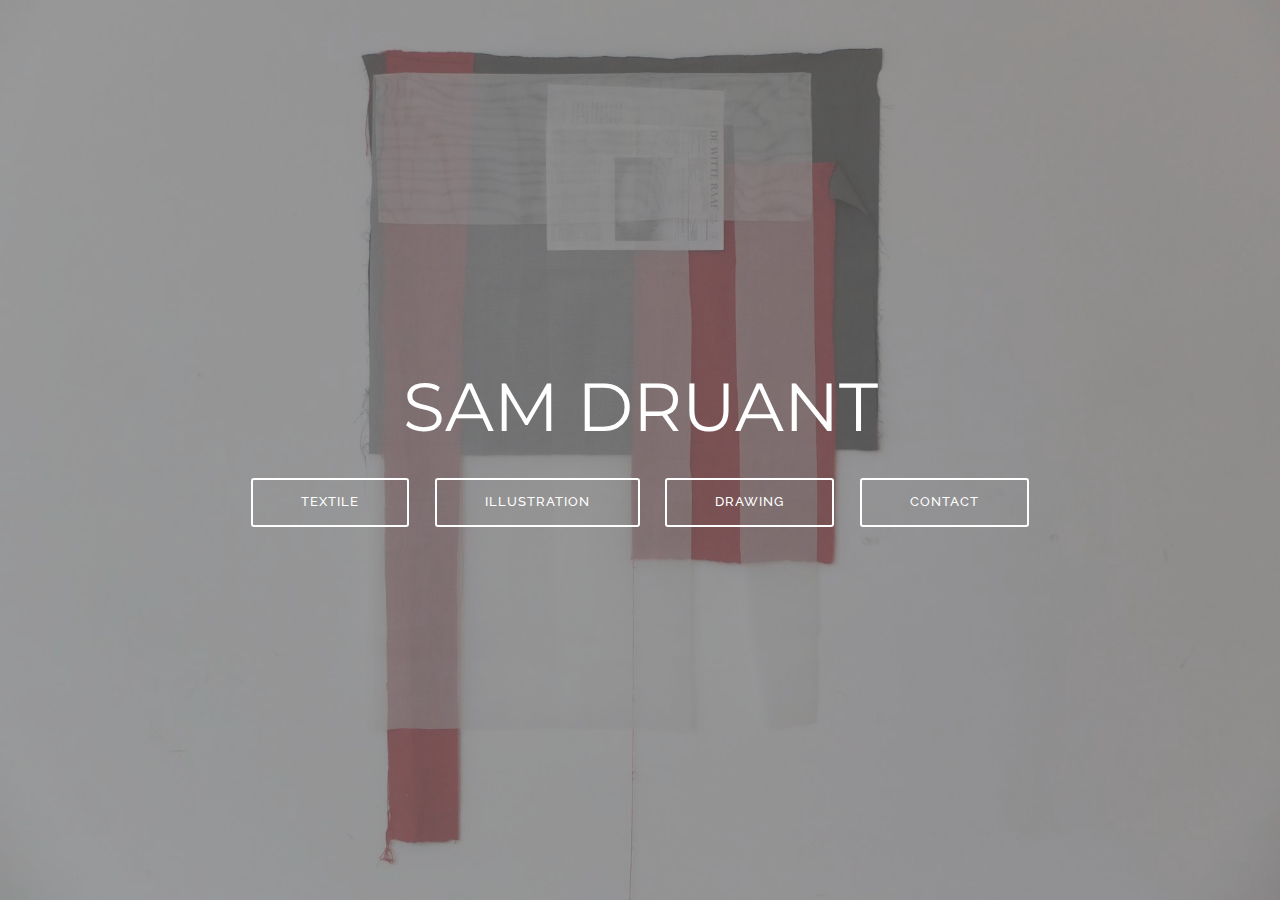
<file: index.html>
<!DOCTYPE html>
<html >
<head>
  <!-- Site made with Mobirise Website Builder v4.8.4, https://mobirise.com -->
  <meta charset="UTF-8">
  <meta http-equiv="X-UA-Compatible" content="IE=edge">
  <meta name="generator" content="Mobirise v4.8.4, mobirise.com">
  <meta name="viewport" content="width=device-width, initial-scale=1, minimum-scale=1">
  <link rel="shortcut icon" href="assets/images/logo4.png" type="image/x-icon">
  <meta name="description" content="">
  <title>HOME</title>
  <link rel="stylesheet" href="assets/web/assets/mobirise-icons/mobirise-icons.css">
  <link rel="stylesheet" href="assets/tether/tether.min.css">
  <link rel="stylesheet" href="assets/bootstrap/css/bootstrap.min.css">
  <link rel="stylesheet" href="assets/bootstrap/css/bootstrap-grid.min.css">
  <link rel="stylesheet" href="assets/bootstrap/css/bootstrap-reboot.min.css">
  <link rel="stylesheet" href="assets/theme/css/style.css">
  <link rel="stylesheet" href="assets/mobirise/css/mbr-additional.css" type="text/css">
  
  
  
</head>
<body>

<!-- Google Analytics -->
<!-- Global site tag (gtag.js) - Google Analytics -->
<script async src="https://www.googletagmanager.com/gtag/js?id=UA-126728885-1"></script>
<script>
  window.dataLayer = window.dataLayer || [];
  function gtag(){dataLayer.push(arguments);}
  gtag('js', new Date());

  gtag('config', 'UA-126728885-1');
</script>

<!-- /Google Analytics -->


  <section class="cid-r5eQ8yCgNy mbr-fullscreen" id="header2-0">

    

    <div class="mbr-overlay" style="opacity: 0.6; background-color: rgb(118, 118, 118);"></div>

    <div class="container align-center">
        <div class="row justify-content-md-center">
            <div class="mbr-white col-md-10">
                <h1 class="mbr-section-title mbr-bold pb-3 mbr-fonts-style display-1"><span style="font-weight: normal;">SAM DRUANT</span></h1>
                
                
                <div class="mbr-section-btn"><a class="btn btn-md btn-white-outline display-4" href="page1.html">TEXTILE</a>
                    <a class="btn btn-md btn-white-outline display-4" href="page3.html">ILLUSTRATION</a> <a class="btn btn-md btn-white-outline display-4" href="page4.html">DRAWING</a> <a class="btn btn-md btn-white-outline display-4" href="page2.html">CONTACT</a></div>
            </div>
        </div>
    </div>
    
</section>


  <section class="engine"><a href="https://mobirise.info/a">online website builder</a></section><script src="assets/web/assets/jquery/jquery.min.js"></script>
  <script src="assets/popper/popper.min.js"></script>
  <script src="assets/tether/tether.min.js"></script>
  <script src="assets/bootstrap/js/bootstrap.min.js"></script>
  <script src="assets/smoothscroll/smooth-scroll.js"></script>
  <script src="assets/cookies-alert-plugin/cookies-alert-core.js"></script>
  <script src="assets/cookies-alert-plugin/cookies-alert-script.js"></script>
  <script src="assets/theme/js/script.js"></script>
  
  
<input name="cookieData" type="hidden" data-cookie-text="We use cookies to give you the best experience. Read our <a href='privacy.html'>cookie policy</a>.">
  </body>
</html>
</file>
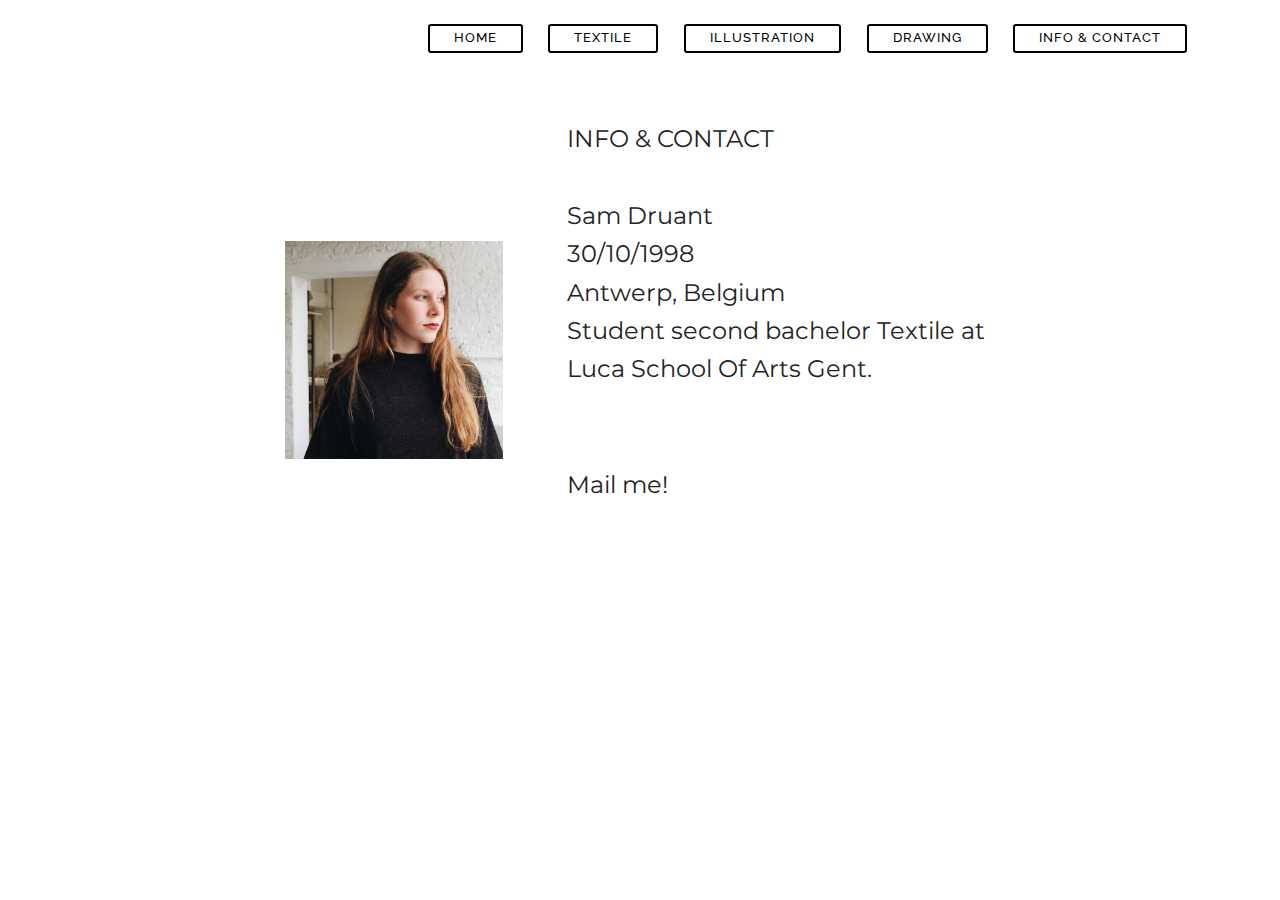
<file: page2.html>
<!DOCTYPE html>
<html >
<head>
  <!-- Site made with Mobirise Website Builder v4.8.4, https://mobirise.com -->
  <meta charset="UTF-8">
  <meta http-equiv="X-UA-Compatible" content="IE=edge">
  <meta name="generator" content="Mobirise v4.8.4, mobirise.com">
  <meta name="viewport" content="width=device-width, initial-scale=1, minimum-scale=1">
  <link rel="shortcut icon" href="assets/images/logo4.png" type="image/x-icon">
  <meta name="description" content="Website Builder Description">
  <title>INFO+CONTACT</title>
  <link rel="stylesheet" href="assets/tether/tether.min.css">
  <link rel="stylesheet" href="assets/bootstrap/css/bootstrap.min.css">
  <link rel="stylesheet" href="assets/bootstrap/css/bootstrap-grid.min.css">
  <link rel="stylesheet" href="assets/bootstrap/css/bootstrap-reboot.min.css">
  <link rel="stylesheet" href="assets/dropdown/css/style.css">
  <link rel="stylesheet" href="assets/theme/css/style.css">
  <link rel="stylesheet" href="assets/mobirise/css/mbr-additional.css" type="text/css">
  
  
  
</head>
<body>

<!-- Google Analytics -->
<!-- Global site tag (gtag.js) - Google Analytics -->
<script async src="https://www.googletagmanager.com/gtag/js?id=UA-126728885-1"></script>
<script>
  window.dataLayer = window.dataLayer || [];
  function gtag(){dataLayer.push(arguments);}
  gtag('js', new Date());

  gtag('config', 'UA-126728885-1');
</script>

<!-- /Google Analytics -->


  <section class="menu cid-r5OZlFpvuK" once="menu" id="menu2-7">

    

    <nav class="navbar navbar-expand beta-menu navbar-dropdown align-items-center navbar-toggleable-sm">
        <button class="navbar-toggler navbar-toggler-right" type="button" data-toggle="collapse" data-target="#navbarSupportedContent" aria-controls="navbarSupportedContent" aria-expanded="false" aria-label="Toggle navigation">
            <div class="hamburger">
                <span></span>
                <span></span>
                <span></span>
                <span></span>
            </div>
        </button>
        <div class="menu-logo">
            <div class="navbar-brand">
                
                
            </div>
        </div>
        <div class="collapse navbar-collapse" id="navbarSupportedContent">
            
            <div class="navbar-buttons mbr-section-btn"><a class="btn btn-sm btn-primary-outline display-4" href="index.html">HOME</a> <a class="btn btn-sm btn-primary-outline display-4" href="page1.html">TEXTILE</a> <a class="btn btn-sm btn-primary-outline display-4" href="page3.html">ILLUSTRATION</a> <a class="btn btn-sm btn-primary-outline display-4" href="page4.html">DRAWING</a> <a class="btn btn-sm btn-primary-outline display-4" href="page2.html">INFO &amp; CONTACT</a></div>
        </div>
    </nav>
</section>

<section class="engine"><a href="https://mobirise.info/o">free portfolio website templates</a></section><section class="mbr-section content6 cid-r7dCdwpQHV" id="content6-8">
    
     
    
    <div class="container">
        <div class="media-container-row">
            <div class="col-12 col-md-8">
                <div class="media-container-row">
                    <div class="mbr-figure" style="width: 60%;">
                      <img src="assets/images/img-8811.jpg" alt="Mobirise" title="">  
                    </div>
                    <div class="media-content">
                        <div class="mbr-section-text">
                            <p class="mbr-text mb-0 mbr-fonts-style display-5">INFO &amp; CONTACT<br><br>Sam Druant<br>30/10/1998<br>Antwerp, Belgium<br>Student second bachelor Textile at Luca School Of Arts Gent. <br><a href="mailto:sam.druant@gmail.com"><br></a><br>Mail me<a href="mailto:sam.druant@gmail.com">!</a><br><br><strong><br></strong></p>
                        </div>
                    </div>
                </div>
            </div>
        </div>
    </div>
</section>


  <script src="assets/web/assets/jquery/jquery.min.js"></script>
  <script src="assets/popper/popper.min.js"></script>
  <script src="assets/tether/tether.min.js"></script>
  <script src="assets/bootstrap/js/bootstrap.min.js"></script>
  <script src="assets/smoothscroll/smooth-scroll.js"></script>
  <script src="assets/cookies-alert-plugin/cookies-alert-core.js"></script>
  <script src="assets/cookies-alert-plugin/cookies-alert-script.js"></script>
  <script src="assets/dropdown/js/script.min.js"></script>
  <script src="assets/touchswipe/jquery.touch-swipe.min.js"></script>
  <script src="assets/theme/js/script.js"></script>
  
  
<input name="cookieData" type="hidden" data-cookie-text="We use cookies to give you the best experience. Read our <a href='privacy.html'>cookie policy</a>.">
  </body>
</html>
</file>
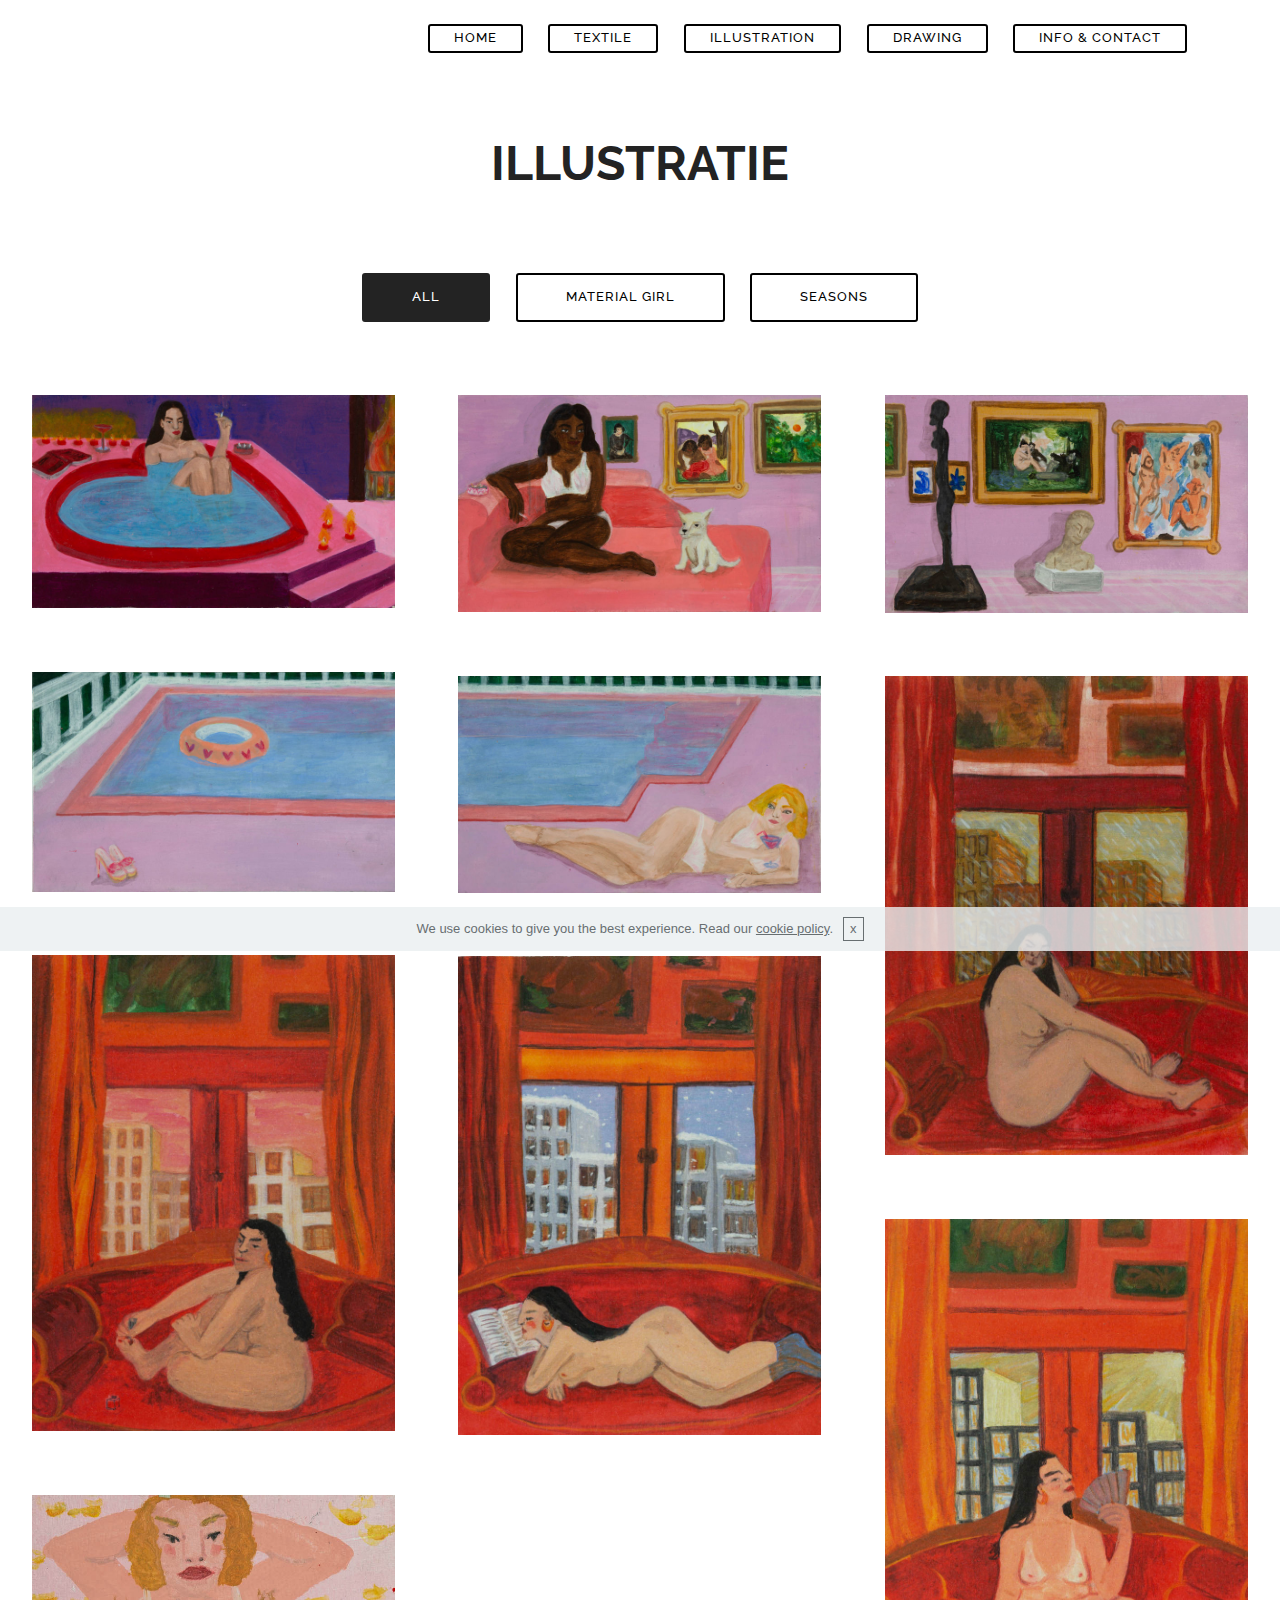
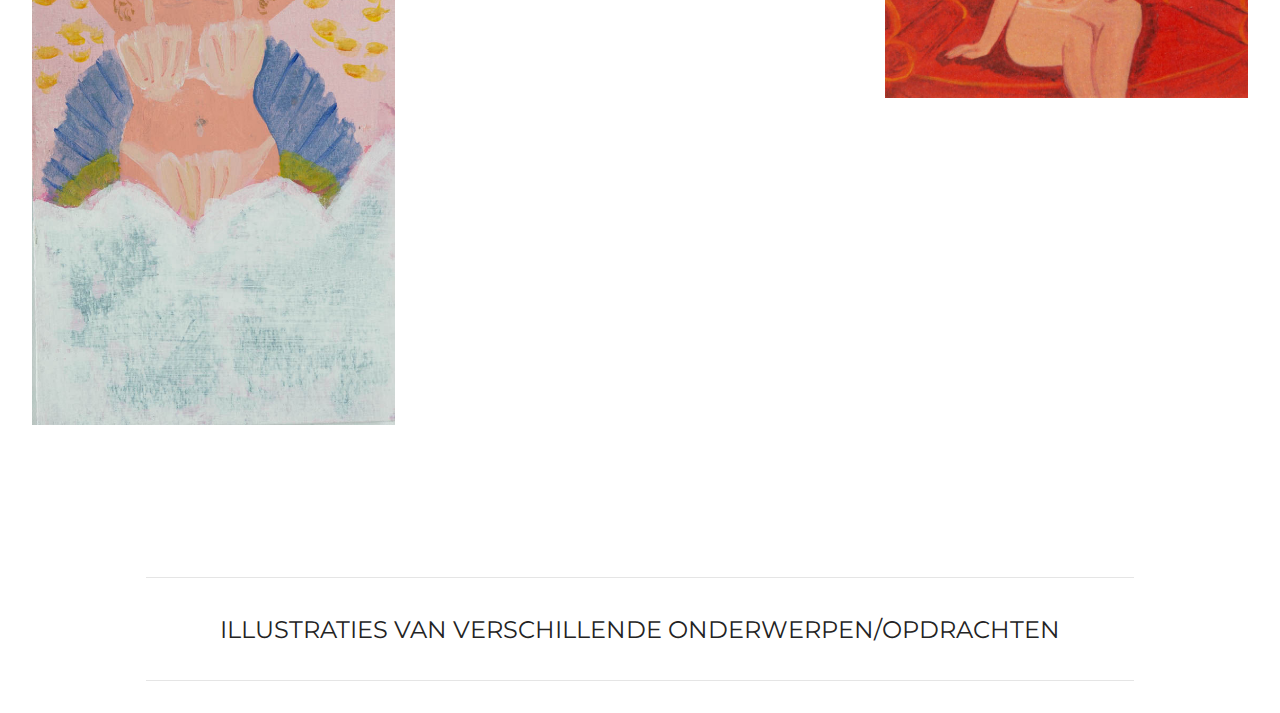
<file: page3.html>
<!DOCTYPE html>
<html >
<head>
  <!-- Site made with Mobirise Website Builder v4.8.4, https://mobirise.com -->
  <meta charset="UTF-8">
  <meta http-equiv="X-UA-Compatible" content="IE=edge">
  <meta name="generator" content="Mobirise v4.8.4, mobirise.com">
  <meta name="viewport" content="width=device-width, initial-scale=1, minimum-scale=1">
  <link rel="shortcut icon" href="assets/images/logo4.png" type="image/x-icon">
  <meta name="description" content="Web Generator Description">
  <title>ILLUSTRATIE</title>
  <link rel="stylesheet" href="assets/web/assets/mobirise-icons/mobirise-icons.css">
  <link rel="stylesheet" href="assets/tether/tether.min.css">
  <link rel="stylesheet" href="assets/bootstrap/css/bootstrap.min.css">
  <link rel="stylesheet" href="assets/bootstrap/css/bootstrap-grid.min.css">
  <link rel="stylesheet" href="assets/bootstrap/css/bootstrap-reboot.min.css">
  <link rel="stylesheet" href="assets/dropdown/css/style.css">
  <link rel="stylesheet" href="assets/theme/css/style.css">
  <link rel="stylesheet" href="assets/gallery/style.css">
  <link rel="stylesheet" href="assets/mobirise/css/mbr-additional.css" type="text/css">
  
  
  
</head>
<body>

<!-- Google Analytics -->
<!-- Global site tag (gtag.js) - Google Analytics -->
<script async src="https://www.googletagmanager.com/gtag/js?id=UA-126728885-1"></script>
<script>
  window.dataLayer = window.dataLayer || [];
  function gtag(){dataLayer.push(arguments);}
  gtag('js', new Date());

  gtag('config', 'UA-126728885-1');
</script>

<!-- /Google Analytics -->


  <section class="menu cid-r9ME2rnkm2" once="menu" id="menu2-h">

    

    <nav class="navbar navbar-expand beta-menu navbar-dropdown align-items-center navbar-toggleable-sm">
        <button class="navbar-toggler navbar-toggler-right" type="button" data-toggle="collapse" data-target="#navbarSupportedContent" aria-controls="navbarSupportedContent" aria-expanded="false" aria-label="Toggle navigation">
            <div class="hamburger">
                <span></span>
                <span></span>
                <span></span>
                <span></span>
            </div>
        </button>
        <div class="menu-logo">
            <div class="navbar-brand">
                
                
            </div>
        </div>
        <div class="collapse navbar-collapse" id="navbarSupportedContent">
            
            <div class="navbar-buttons mbr-section-btn"><a class="btn btn-sm btn-primary-outline display-4" href="index.html">HOME</a> <a class="btn btn-sm btn-primary-outline display-4" href="page1.html">TEXTILE</a> <a class="btn btn-sm btn-primary-outline display-4" href="page3.html">ILLUSTRATION</a> <a class="btn btn-sm btn-primary-outline display-4" href="page4.html">DRAWING</a> <a class="btn btn-sm btn-primary-outline display-4" href="page2.html">INFO &amp; CONTACT</a></div>
        </div>
    </nav>
</section>

<section class="engine"><a href="https://mobirise.info/y">html site templates</a></section><section class="cid-r9ME2rDOga" id="header2-i">

    

    

    <div class="container align-center">
        <div class="row justify-content-md-center">
            <div class="mbr-white col-md-10">
                <h1 class="mbr-section-title mbr-bold pb-3 mbr-fonts-style display-2">ILLUSTRATIE</h1>
                
                
                
            </div>
        </div>
    </div>
    
</section>

<section class="mbr-gallery mbr-slider-carousel cid-r9ME2s10PZ" id="gallery2-j">

    

    <div>
        <div><!-- Filter --><div class="mbr-gallery-filter container gallery-filter-active"><ul buttons="0"><li class="mbr-gallery-filter-all"><a class="btn btn-md btn-primary-outline active display-4" href="">ALL</a></li></ul></div><!-- Gallery --><div class="mbr-gallery-row"><div class="mbr-gallery-layout-default"><div><div><div class="mbr-gallery-item mbr-gallery-item--p4" data-video-url="false" data-tags="MATERIAL GIRL"><div href="#lb-gallery2-j" data-slide-to="0" data-toggle="modal"><img src="assets/images/mobirise-1-van-26-800x470.jpg" alt="" title=""><span class="icon-focus"></span></div></div><div class="mbr-gallery-item mbr-gallery-item--p4" data-video-url="false" data-tags="MATERIAL GIRL"><div href="#lb-gallery2-j" data-slide-to="1" data-toggle="modal"><img src="assets/images/mobirise-1-van-27-800x479.jpg" alt="" title=""><span class="icon-focus"></span></div></div><div class="mbr-gallery-item mbr-gallery-item--p4" data-video-url="false" data-tags="MATERIAL GIRL"><div href="#lb-gallery2-j" data-slide-to="2" data-toggle="modal"><img src="assets/images/mobirise-1-van-28-800x480.jpg" alt="" title=""><span class="icon-focus"></span></div></div><div class="mbr-gallery-item mbr-gallery-item--p4" data-video-url="false" data-tags="MATERIAL GIRL"><div href="#lb-gallery2-j" data-slide-to="3" data-toggle="modal"><img src="assets/images/mobirise-1-van-29-800x484.jpg" alt="" title=""><span class="icon-focus"></span></div></div><div class="mbr-gallery-item mbr-gallery-item--p4" data-video-url="false" data-tags="MATERIAL GIRL"><div href="#lb-gallery2-j" data-slide-to="4" data-toggle="modal"><img src="assets/images/mobirise-1-van-30-800x478.jpg" alt="" title=""><span class="icon-focus"></span></div></div><div class="mbr-gallery-item mbr-gallery-item--p4" data-video-url="false" data-tags="SEASONS"><div href="#lb-gallery2-j" data-slide-to="5" data-toggle="modal"><img src="assets/images/mobirise-1-van-31-757x1000.jpg" alt="" title=""><span class="icon-focus"></span></div></div><div class="mbr-gallery-item mbr-gallery-item--p4" data-video-url="false" data-tags="SEASONS"><div href="#lb-gallery2-j" data-slide-to="6" data-toggle="modal"><img src="assets/images/mobirise-1-van-32-762x1000.jpg" alt="" title=""><span class="icon-focus"></span></div></div><div class="mbr-gallery-item mbr-gallery-item--p4" data-video-url="false" data-tags="SEASONS"><div href="#lb-gallery2-j" data-slide-to="7" data-toggle="modal"><img src="assets/images/mobirise-1-van-33-758x1000.jpg" alt="" title=""><span class="icon-focus"></span></div></div><div class="mbr-gallery-item mbr-gallery-item--p4" data-video-url="false" data-tags="SEASONS"><div href="#lb-gallery2-j" data-slide-to="8" data-toggle="modal"><img src="assets/images/mobirise-1-van-34-757x1000.jpg" alt="" title=""><span class="icon-focus"></span></div></div><div class="mbr-gallery-item mbr-gallery-item--p4" data-video-url="false" data-tags="MATERIAL GIRL"><div href="#lb-gallery2-j" data-slide-to="9" data-toggle="modal"><img src="assets/images/mobirise-1-van-35-685x1000.jpg" alt="" title=""><span class="icon-focus"></span></div></div></div></div><div class="clearfix"></div></div></div><!-- Lightbox --><div data-app-prevent-settings="" class="mbr-slider modal fade carousel slide" tabindex="-1" data-keyboard="true" data-interval="false" id="lb-gallery2-j"><div class="modal-dialog"><div class="modal-content"><div class="modal-body"><div class="carousel-inner"><div class="carousel-item"><img src="assets/images/mobirise-1-van-26.jpg" alt="" title=""></div><div class="carousel-item"><img src="assets/images/mobirise-1-van-27.jpg" alt="" title=""></div><div class="carousel-item"><img src="assets/images/mobirise-1-van-28.jpg" alt="" title=""></div><div class="carousel-item"><img src="assets/images/mobirise-1-van-29.jpg" alt="" title=""></div><div class="carousel-item"><img src="assets/images/mobirise-1-van-30.jpg" alt="" title=""></div><div class="carousel-item"><img src="assets/images/mobirise-1-van-31.jpg" alt="" title=""></div><div class="carousel-item"><img src="assets/images/mobirise-1-van-32.jpg" alt="" title=""></div><div class="carousel-item active"><img src="assets/images/mobirise-1-van-33.jpg" alt="" title=""></div><div class="carousel-item"><img src="assets/images/mobirise-1-van-34.jpg" alt="" title=""></div><div class="carousel-item"><img src="assets/images/mobirise-1-van-35.jpg" alt="" title=""></div></div><a class="carousel-control carousel-control-prev" role="button" data-slide="prev" href="#lb-gallery2-j"><span class="mbri-left mbr-iconfont" aria-hidden="true"></span><span class="sr-only">Previous</span></a><a class="carousel-control carousel-control-next" role="button" data-slide="next" href="#lb-gallery2-j"><span class="mbri-right mbr-iconfont" aria-hidden="true"></span><span class="sr-only">Next</span></a><a class="close" href="#" role="button" data-dismiss="modal"><span class="sr-only">Close</span></a></div></div></div></div></div>
    </div>

</section>

<section class="mbr-section article content9 cid-r9ME2sxkcf" id="content9-k">
    
     

    <div class="container">
        <div class="inner-container" style="width: 89%;">
            <hr class="line" style="width: 100%;">
            <div class="section-text align-center mbr-fonts-style display-5">ILLUSTRATIES VAN VERSCHILLENDE ONDERWERPEN/OPDRACHTEN</div>
            <hr class="line" style="width: 100%;">
        </div>
        </div>
</section>


  <script src="assets/web/assets/jquery/jquery.min.js"></script>
  <script src="assets/popper/popper.min.js"></script>
  <script src="assets/tether/tether.min.js"></script>
  <script src="assets/bootstrap/js/bootstrap.min.js"></script>
  <script src="assets/smoothscroll/smooth-scroll.js"></script>
  <script src="assets/cookies-alert-plugin/cookies-alert-core.js"></script>
  <script src="assets/cookies-alert-plugin/cookies-alert-script.js"></script>
  <script src="assets/dropdown/js/script.min.js"></script>
  <script src="assets/vimeoplayer/jquery.mb.vimeo_player.js"></script>
  <script src="assets/masonry/masonry.pkgd.min.js"></script>
  <script src="assets/imagesloaded/imagesloaded.pkgd.min.js"></script>
  <script src="assets/bootstrapcarouselswipe/bootstrap-carousel-swipe.js"></script>
  <script src="assets/touchswipe/jquery.touch-swipe.min.js"></script>
  <script src="assets/theme/js/script.js"></script>
  <script src="assets/gallery/player.min.js"></script>
  <script src="assets/gallery/script.js"></script>
  <script src="assets/slidervideo/script.js"></script>
  
  
<input name="cookieData" type="hidden" data-cookie-text="We use cookies to give you the best experience. Read our <a href='privacy.html'>cookie policy</a>.">
  </body>
</html>
</file>
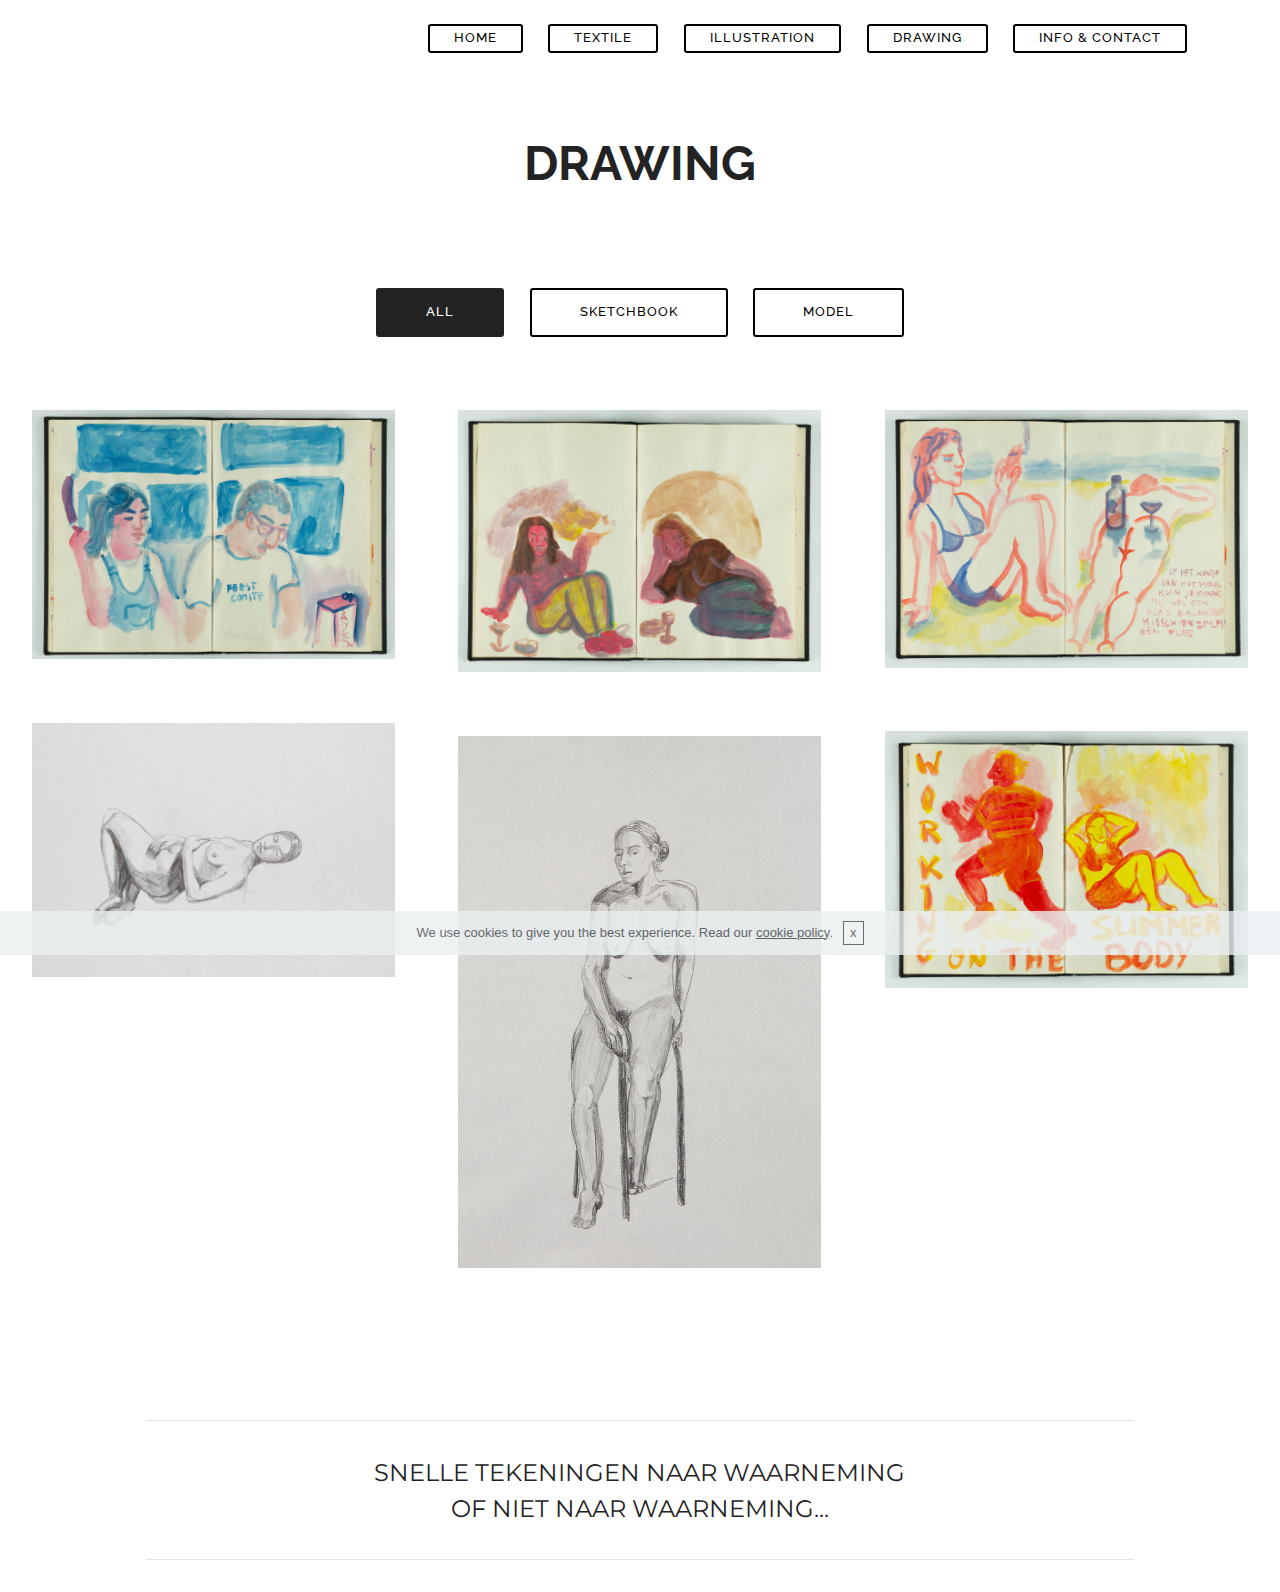
<file: page4.html>
<!DOCTYPE html>
<html >
<head>
  <!-- Site made with Mobirise Website Builder v4.8.4, https://mobirise.com -->
  <meta charset="UTF-8">
  <meta http-equiv="X-UA-Compatible" content="IE=edge">
  <meta name="generator" content="Mobirise v4.8.4, mobirise.com">
  <meta name="viewport" content="width=device-width, initial-scale=1, minimum-scale=1">
  <link rel="shortcut icon" href="assets/images/logo4.png" type="image/x-icon">
  <meta name="description" content="Web Generator Description">
  <title>WAARNEMING</title>
  <link rel="stylesheet" href="assets/web/assets/mobirise-icons/mobirise-icons.css">
  <link rel="stylesheet" href="assets/tether/tether.min.css">
  <link rel="stylesheet" href="assets/bootstrap/css/bootstrap.min.css">
  <link rel="stylesheet" href="assets/bootstrap/css/bootstrap-grid.min.css">
  <link rel="stylesheet" href="assets/bootstrap/css/bootstrap-reboot.min.css">
  <link rel="stylesheet" href="assets/dropdown/css/style.css">
  <link rel="stylesheet" href="assets/theme/css/style.css">
  <link rel="stylesheet" href="assets/gallery/style.css">
  <link rel="stylesheet" href="assets/mobirise/css/mbr-additional.css" type="text/css">
  
  
  
</head>
<body>

<!-- Google Analytics -->
<!-- Global site tag (gtag.js) - Google Analytics -->
<script async src="https://www.googletagmanager.com/gtag/js?id=UA-126728885-1"></script>
<script>
  window.dataLayer = window.dataLayer || [];
  function gtag(){dataLayer.push(arguments);}
  gtag('js', new Date());

  gtag('config', 'UA-126728885-1');
</script>

<!-- /Google Analytics -->


  <section class="menu cid-r9MCu9dVZX" once="menu" id="menu2-d">

    

    <nav class="navbar navbar-expand beta-menu navbar-dropdown align-items-center navbar-toggleable-sm">
        <button class="navbar-toggler navbar-toggler-right" type="button" data-toggle="collapse" data-target="#navbarSupportedContent" aria-controls="navbarSupportedContent" aria-expanded="false" aria-label="Toggle navigation">
            <div class="hamburger">
                <span></span>
                <span></span>
                <span></span>
                <span></span>
            </div>
        </button>
        <div class="menu-logo">
            <div class="navbar-brand">
                
                
            </div>
        </div>
        <div class="collapse navbar-collapse" id="navbarSupportedContent">
            
            <div class="navbar-buttons mbr-section-btn"><a class="btn btn-sm btn-primary-outline display-4" href="index.html">HOME</a> <a class="btn btn-sm btn-primary-outline display-4" href="page1.html">TEXTILE</a> <a class="btn btn-sm btn-primary-outline display-4" href="page3.html">ILLUSTRATION</a> <a class="btn btn-sm btn-primary-outline display-4" href="page4.html">DRAWING</a> <a class="btn btn-sm btn-primary-outline display-4" href="page2.html">INFO &amp; CONTACT</a></div>
        </div>
    </nav>
</section>

<section class="engine"><a href="https://mobirise.info/c">free website builder</a></section><section class="cid-r9MCu9xmMK" id="header2-e">

    

    

    <div class="container align-center">
        <div class="row justify-content-md-center">
            <div class="mbr-white col-md-10">
                <h1 class="mbr-section-title mbr-bold pb-3 mbr-fonts-style display-2">DRAWING</h1>
                
                
                
            </div>
        </div>
    </div>
    
</section>

<section class="mbr-gallery mbr-slider-carousel cid-r9MCu9UNOe" id="gallery2-f">

    

    <div>
        <div><!-- Filter --><div class="mbr-gallery-filter container gallery-filter-active"><ul buttons="0"><li class="mbr-gallery-filter-all"><a class="btn btn-md btn-primary-outline active display-4" href="">ALL</a></li></ul></div><!-- Gallery --><div class="mbr-gallery-row"><div class="mbr-gallery-layout-default"><div><div><div class="mbr-gallery-item mbr-gallery-item--p4" data-video-url="false" data-tags="SKETCHBOOK"><div href="#lb-gallery2-f" data-slide-to="0" data-toggle="modal"><img src="assets/images/mobirise-8-van-14-800x550.jpg" alt="" title=""><span class="icon-focus"></span></div></div><div class="mbr-gallery-item mbr-gallery-item--p4" data-video-url="false" data-tags="SKETCHBOOK"><div href="#lb-gallery2-f" data-slide-to="1" data-toggle="modal"><img src="assets/images/mobirise-3-van-14-800x578.jpg" alt="" title=""><span class="icon-focus"></span></div></div><div class="mbr-gallery-item mbr-gallery-item--p4" data-video-url="false" data-tags="SKETCHBOOK"><div href="#lb-gallery2-f" data-slide-to="2" data-toggle="modal"><img src="assets/images/mobirise-11-van-14-800x569.jpg" alt="" title=""><span class="icon-focus"></span></div></div><div class="mbr-gallery-item mbr-gallery-item--p4" data-video-url="false" data-tags="MODEL"><div href="#lb-gallery2-f" data-slide-to="3" data-toggle="modal"><img src="assets/images/portfolio-8-van-23-800x559.jpg" alt="" title=""><span class="icon-focus"></span></div></div><div class="mbr-gallery-item mbr-gallery-item--p4" data-video-url="false" data-tags="SKETCHBOOK"><div href="#lb-gallery2-f" data-slide-to="4" data-toggle="modal"><img src="assets/images/mobirise-6-van-14-800x566.jpg" alt="" title=""><span class="icon-focus"></span></div></div><div class="mbr-gallery-item mbr-gallery-item--p4" data-video-url="false" data-tags="MODEL"><div href="#lb-gallery2-f" data-slide-to="5" data-toggle="modal"><img src="assets/images/portfolio-9-van-23-682x1000.jpg" alt="" title=""><span class="icon-focus"></span></div></div></div></div><div class="clearfix"></div></div></div><!-- Lightbox --><div data-app-prevent-settings="" class="mbr-slider modal fade carousel slide" tabindex="-1" data-keyboard="true" data-interval="false" id="lb-gallery2-f"><div class="modal-dialog"><div class="modal-content"><div class="modal-body"><div class="carousel-inner"><div class="carousel-item"><img src="assets/images/mobirise-8-van-14.jpg" alt="" title=""></div><div class="carousel-item"><img src="assets/images/mobirise-3-van-14.jpg" alt="" title=""></div><div class="carousel-item"><img src="assets/images/mobirise-11-van-14.jpg" alt="" title=""></div><div class="carousel-item"><img src="assets/images/portfolio-8-van-23.jpg" alt="" title=""></div><div class="carousel-item active"><img src="assets/images/mobirise-6-van-14.jpg" alt="" title=""></div><div class="carousel-item"><img src="assets/images/portfolio-9-van-23.jpg" alt="" title=""></div></div><a class="carousel-control carousel-control-prev" role="button" data-slide="prev" href="#lb-gallery2-f"><span class="mbri-left mbr-iconfont" aria-hidden="true"></span><span class="sr-only">Previous</span></a><a class="carousel-control carousel-control-next" role="button" data-slide="next" href="#lb-gallery2-f"><span class="mbri-right mbr-iconfont" aria-hidden="true"></span><span class="sr-only">Next</span></a><a class="close" href="#" role="button" data-dismiss="modal"><span class="sr-only">Close</span></a></div></div></div></div></div>
    </div>

</section>

<section class="mbr-section article content9 cid-r9MCuarPhp" id="content9-g">
    
     

    <div class="container">
        <div class="inner-container" style="width: 89%;">
            <hr class="line" style="width: 100%;">
            <div class="section-text align-center mbr-fonts-style display-5">SNELLE TEKENINGEN NAAR WAARNEMING<br>OF NIET NAAR WAARNEMING...</div>
            <hr class="line" style="width: 100%;">
        </div>
        </div>
</section>


  <script src="assets/web/assets/jquery/jquery.min.js"></script>
  <script src="assets/popper/popper.min.js"></script>
  <script src="assets/tether/tether.min.js"></script>
  <script src="assets/bootstrap/js/bootstrap.min.js"></script>
  <script src="assets/smoothscroll/smooth-scroll.js"></script>
  <script src="assets/cookies-alert-plugin/cookies-alert-core.js"></script>
  <script src="assets/cookies-alert-plugin/cookies-alert-script.js"></script>
  <script src="assets/dropdown/js/script.min.js"></script>
  <script src="assets/vimeoplayer/jquery.mb.vimeo_player.js"></script>
  <script src="assets/masonry/masonry.pkgd.min.js"></script>
  <script src="assets/imagesloaded/imagesloaded.pkgd.min.js"></script>
  <script src="assets/bootstrapcarouselswipe/bootstrap-carousel-swipe.js"></script>
  <script src="assets/touchswipe/jquery.touch-swipe.min.js"></script>
  <script src="assets/theme/js/script.js"></script>
  <script src="assets/gallery/player.min.js"></script>
  <script src="assets/gallery/script.js"></script>
  <script src="assets/slidervideo/script.js"></script>
  
  
<input name="cookieData" type="hidden" data-cookie-text="We use cookies to give you the best experience. Read our <a href='privacy.html'>cookie policy</a>.">
  </body>
</html>
</file>
<file: assets/web/assets/mobirise-icons/mobirise-icons.css>
@font-face {
  font-family: 'MobiriseIcons';
  src:  url('mobirise-icons.eot?spat4u');
  src:  url('mobirise-icons.eot?spat4u#iefix') format('embedded-opentype'),
    url('mobirise-icons.ttf?spat4u') format('truetype'),
    url('mobirise-icons.woff?spat4u') format('woff'),
    url('mobirise-icons.svg?spat4u#MobiriseIcons') format('svg');
  font-weight: normal;
  font-style: normal;
}

[class^="mbri-"], [class*=" mbri-"] {
  /* use !important to prevent issues with browser extensions that change fonts */
  font-family: MobiriseIcons !important;
  speak: none;
  font-style: normal;
  font-weight: normal;
  font-variant: normal;
  text-transform: none;
  line-height: 1;

  /* Better Font Rendering =========== */
  -webkit-font-smoothing: antialiased;
  -moz-osx-font-smoothing: grayscale;
}

.mbri-add-submenu:before {
  content: "\e900";
}
.mbri-alert:before {
  content: "\e901";
}
.mbri-align-center:before {
  content: "\e902";
}
.mbri-align-justify:before {
  content: "\e903";
}
.mbri-align-left:before {
  content: "\e904";
}
.mbri-align-right:before {
  content: "\e905";
}
.mbri-android:before {
  content: "\e906";
}
.mbri-apple:before {
  content: "\e907";
}
.mbri-arrow-down:before {
  content: "\e908";
}
.mbri-arrow-next:before {
  content: "\e909";
}
.mbri-arrow-prev:before {
  content: "\e90a";
}
.mbri-arrow-up:before {
  content: "\e90b";
}
.mbri-bold:before {
  content: "\e90c";
}
.mbri-bookmark:before {
  content: "\e90d";
}
.mbri-bootstrap:before {
  content: "\e90e";
}
.mbri-briefcase:before {
  content: "\e90f";
}
.mbri-browse:before {
  content: "\e910";
}
.mbri-bulleted-list:before {
  content: "\e911";
}
.mbri-calendar:before {
  content: "\e912";
}
.mbri-camera:before {
  content: "\e913";
}
.mbri-cart-add:before {
  content: "\e914";
}
.mbri-cart-full:before {
  content: "\e915";
}
.mbri-cash:before {
  content: "\e916";
}
.mbri-change-style:before {
  content: "\e917";
}
.mbri-chat:before {
  content: "\e918";
}
.mbri-clock:before {
  content: "\e919";
}
.mbri-close:before {
  content: "\e91a";
}
.mbri-cloud:before {
  content: "\e91b";
}
.mbri-code:before {
  content: "\e91c";
}
.mbri-contact-form:before {
  content: "\e91d";
}
.mbri-credit-card:before {
  content: "\e91e";
}
.mbri-cursor-click:before {
  content: "\e91f";
}
.mbri-cust-feedback:before {
  content: "\e920";
}
.mbri-database:before {
  content: "\e921";
}
.mbri-delivery:before {
  content: "\e922";
}
.mbri-desktop:before {
  content: "\e923";
}
.mbri-devices:before {
  content: "\e924";
}
.mbri-down:before {
  content: "\e925";
}
.mbri-download:before {
  content: "\e989";
}
.mbri-drag-n-drop:before {
  content: "\e927";
}
.mbri-drag-n-drop2:before {
  content: "\e928";
}
.mbri-edit:before {
  content: "\e929";
}
.mbri-edit2:before {
  content: "\e92a";
}
.mbri-error:before {
  content: "\e92b";
}
.mbri-extension:before {
  content: "\e92c";
}
.mbri-features:before {
  content: "\e92d";
}
.mbri-file:before {
  content: "\e92e";
}
.mbri-flag:before {
  content: "\e92f";
}
.mbri-folder:before {
  content: "\e930";
}
.mbri-gift:before {
  content: "\e931";
}
.mbri-github:before {
  content: "\e932";
}
.mbri-globe:before {
  content: "\e933";
}
.mbri-globe-2:before {
  content: "\e934";
}
.mbri-growing-chart:before {
  content: "\e935";
}
.mbri-hearth:before {
  content: "\e936";
}
.mbri-help:before {
  content: "\e937";
}
.mbri-home:before {
  content: "\e938";
}
.mbri-hot-cup:before {
  content: "\e939";
}
.mbri-idea:before {
  content: "\e93a";
}
.mbri-image-gallery:before {
  content: "\e93b";
}
.mbri-image-slider:before {
  content: "\e93c";
}
.mbri-info:before {
  content: "\e93d";
}
.mbri-italic:before {
  content: "\e93e";
}
.mbri-key:before {
  content: "\e93f";
}
.mbri-laptop:before {
  content: "\e940";
}
.mbri-layers:before {
  content: "\e941";
}
.mbri-left-right:before {
  content: "\e942";
}
.mbri-left:before {
  content: "\e943";
}
.mbri-letter:before {
  content: "\e944";
}
.mbri-like:before {
  content: "\e945";
}
.mbri-link:before {
  content: "\e946";
}
.mbri-lock:before {
  content: "\e947";
}
.mbri-login:before {
  content: "\e948";
}
.mbri-logout:before {
  content: "\e949";
}
.mbri-magic-stick:before {
  content: "\e94a";
}
.mbri-map-pin:before {
  content: "\e94b";
}
.mbri-menu:before {
  content: "\e94c";
}
.mbri-mobile:before {
  content: "\e94d";
}
.mbri-mobile2:before {
  content: "\e94e";
}
.mbri-mobirise:before {
  content: "\e94f";
}
.mbri-more-horizontal:before {
  content: "\e950";
}
.mbri-more-vertical:before {
  content: "\e951";
}
.mbri-music:before {
  content: "\e952";
}
.mbri-new-file:before {
  content: "\e953";
}
.mbri-numbered-list:before {
  content: "\e954";
}
.mbri-opened-folder:before {
  content: "\e955";
}
.mbri-pages:before {
  content: "\e956";
}
.mbri-paper-plane:before {
  content: "\e957";
}
.mbri-paperclip:before {
  content: "\e958";
}
.mbri-photo:before {
  content: "\e959";
}
.mbri-photos:before {
  content: "\e95a";
}
.mbri-pin:before {
  content: "\e95b";
}
.mbri-play:before {
  content: "\e95c";
}
.mbri-plus:before {
  content: "\e95d";
}
.mbri-preview:before {
  content: "\e95e";
}
.mbri-print:before {
  content: "\e95f";
}
.mbri-protect:before {
  content: "\e960";
}
.mbri-question:before {
  content: "\e961";
}
.mbri-quote-left:before {
  content: "\e962";
}
.mbri-quote-right:before {
  content: "\e963";
}
.mbri-refresh:before {
  content: "\e964";
}
.mbri-responsive:before {
  content: "\e965";
}
.mbri-right:before {
  content: "\e966";
}
.mbri-rocket:before {
  content: "\e967";
}
.mbri-sad-face:before {
  content: "\e968";
}
.mbri-sale:before {
  content: "\e969";
}
.mbri-save:before {
  content: "\e96a";
}
.mbri-search:before {
  content: "\e96b";
}
.mbri-setting:before {
  content: "\e96c";
}
.mbri-setting2:before {
  content: "\e96d";
}
.mbri-setting3:before {
  content: "\e96e";
}
.mbri-share:before {
  content: "\e96f";
}
.mbri-shopping-bag:before {
  content: "\e970";
}
.mbri-shopping-basket:before {
  content: "\e971";
}
.mbri-shopping-cart:before {
  content: "\e972";
}
.mbri-sites:before {
  content: "\e973";
}
.mbri-smile-face:before {
  content: "\e974";
}
.mbri-speed:before {
  content: "\e975";
}
.mbri-star:before {
  content: "\e976";
}
.mbri-success:before {
  content: "\e977";
}
.mbri-sun:before {
  content: "\e978";
}
.mbri-sun2:before {
  content: "\e979";
}
.mbri-tablet:before {
  content: "\e97a";
}
.mbri-tablet-vertical:before {
  content: "\e97b";
}
.mbri-target:before {
  content: "\e97c";
}
.mbri-timer:before {
  content: "\e97d";
}
.mbri-to-ftp:before {
  content: "\e97e";
}
.mbri-to-local-drive:before {
  content: "\e97f";
}
.mbri-touch-swipe:before {
  content: "\e980";
}
.mbri-touch:before {
  content: "\e981";
}
.mbri-trash:before {
  content: "\e982";
}
.mbri-underline:before {
  content: "\e983";
}
.mbri-unlink:before {
  content: "\e984";
}
.mbri-unlock:before {
  content: "\e985";
}
.mbri-up-down:before {
  content: "\e986";
}
.mbri-up:before {
  content: "\e987";
}
.mbri-update:before {
  content: "\e988";
}
.mbri-upload:before {
 content: "\e926"; 
}
.mbri-user:before {
  content: "\e98a";
}
.mbri-user2:before {
  content: "\e98b";
}
.mbri-users:before {
  content: "\e98c";
}
.mbri-video:before {
  content: "\e98d";
}
.mbri-video-play:before {
  content: "\e98e";
}
.mbri-watch:before {
  content: "\e98f";
}
.mbri-website-theme:before {
  content: "\e990";
}
.mbri-wifi:before {
  content: "\e991";
}
.mbri-windows:before {
  content: "\e992";
}
.mbri-zoom-out:before {
  content: "\e993";
}
.mbri-redo:before {
  content: "\e994";
}
.mbri-undo:before {
  content: "\e995";
}
</file>
<file: assets/theme/css/style.css>
/*!
 * Mobirise v4 theme (https://mobirise.com/)
 * Copyright 2017 Mobirise
 */section{background-color:#eeeeee}section,.container,.container-fluid{position:relative;word-wrap:break-word}a.mbr-iconfont:hover{text-decoration:none}.article .lead p,.article .lead ul,.article .lead ol,.article .lead pre,.article .lead blockquote{margin-bottom:0}a{font-style:normal;font-weight:400;cursor:pointer}a,a:hover{text-decoration:none}figure{margin-bottom:0}body{color:#232323}h1,h2,h3,h4,h5,h6,.h1,.h2,.h3,.h4,.h5,.h6,.display-1,.display-2,.display-3,.display-4{line-height:1;word-break:break-word;word-wrap:break-word}b,strong{font-weight:bold}blockquote{padding:10px 0 10px 20px;position:relative;border-left:2px solid;border-color:#ff3366}input:-webkit-autofill,input:-webkit-autofill:hover,input:-webkit-autofill:focus,input:-webkit-autofill:active{transition-delay:9999s;transition-property:background-color, color}textarea[type="hidden"]{display:none}body{position:relative}section{background-position:50% 50%;background-repeat:no-repeat;background-size:cover}section .mbr-background-video,section .mbr-background-video-preview{position:absolute;bottom:0;left:0;right:0;top:0}.hidden{visibility:hidden}.mbr-z-index20{z-index:20}/*! Base colors */.mbr-white{color:#ffffff}.mbr-black{color:#000000}.mbr-bg-white{background-color:#ffffff}.mbr-bg-black{background-color:#000000}/*! Text-aligns */.align-left{text-align:left}.align-center{text-align:center}.align-right{text-align:right}@media (max-width: 767px){.align-left,.align-center,.align-right,.mbr-section-btn,.mbr-section-title{text-align:center}}/*! Font-weight  */.mbr-light{font-weight:300}.mbr-regular{font-weight:400}.mbr-semibold{font-weight:500}.mbr-bold{font-weight:700}/*! Media  */.media-size-item{-webkit-flex:1 1 auto;-moz-flex:1 1 auto;-ms-flex:1 1 auto;-o-flex:1 1 auto;flex:1 1 auto}.media-content{-webkit-flex-basis:100%;flex-basis:100%}.media-container-row{display:-ms-flexbox;display:-webkit-flex;display:flex;-webkit-flex-direction:row;-ms-flex-direction:row;flex-direction:row;-webkit-flex-wrap:wrap;-ms-flex-wrap:wrap;flex-wrap:wrap;-webkit-justify-content:center;-ms-flex-pack:center;justify-content:center;-webkit-align-content:center;-ms-flex-line-pack:center;align-content:center;-webkit-align-items:start;-ms-flex-align:start;align-items:start}.media-container-row .media-size-item{width:400px}.media-container-column{display:-ms-flexbox;display:-webkit-flex;display:flex;-webkit-flex-direction:column;-ms-flex-direction:column;flex-direction:column;-webkit-flex-wrap:wrap;-ms-flex-wrap:wrap;flex-wrap:wrap;-webkit-justify-content:center;-ms-flex-pack:center;justify-content:center;-webkit-align-content:center;-ms-flex-line-pack:center;align-content:center;-webkit-align-items:stretch;-ms-flex-align:stretch;align-items:stretch}.media-container-column>*{width:100%}@media (min-width: 992px){.media-container-row{-webkit-flex-wrap:nowrap;-ms-flex-wrap:nowrap;flex-wrap:nowrap}}figure{overflow:hidden}figure[mbr-media-size]{transition:width 0.1s}.mbr-figure img,.mbr-figure iframe{display:block;width:100%}.card{background-color:transparent;border:none}.card-img{text-align:center;flex-shrink:0;-webkit-flex-shrink:0}.media{max-width:100%;margin:0 auto}.mbr-figure{-ms-flex-item-align:center;-ms-grid-row-align:center;-webkit-align-self:center;align-self:center}.media-container>div{max-width:100%}.mbr-figure img,.card-img img{width:100%}@media (max-width: 991px){.media-size-item{width:auto !important}.media{width:auto}.mbr-figure{width:100% !important}}/*! Buttons */.mbr-section-btn{margin-left:-.25rem;margin-right:-.25rem;font-size:0}nav .mbr-section-btn{margin-left:0rem;margin-right:0rem}/*! Btn icon margin */.btn .mbr-iconfont,.btn.btn-sm .mbr-iconfont{cursor:pointer;margin-right:0.5rem}.btn.btn-md .mbr-iconfont,.btn.btn-md .mbr-iconfont{margin-right:0.8rem}.mbr-regular{font-weight:400}.mbr-semibold{font-weight:500}.mbr-bold{font-weight:700}[type="submit"]{-webkit-appearance:none}/*! Full-screen */.mbr-fullscreen .mbr-overlay{min-height:100vh}.mbr-fullscreen{display:flex;display:-webkit-flex;display:-moz-flex;display:-ms-flex;display:-o-flex;align-items:center;-webkit-align-items:center;min-height:100vh;padding-top:3rem;padding-bottom:3rem}/*! Map */.map{height:25rem;position:relative}.map iframe{width:100%;height:100%}.form-asterisk{font-family:initial;position:absolute;top:-2px;font-weight:normal}/*! Scroll to top arrow */.mbr-arrow-up{bottom:25px;right:90px;position:fixed;text-align:right;z-index:5000;color:#ffffff;font-size:32px;transform:rotate(180deg);-webkit-transform:rotate(180deg)}.mbr-arrow-up a{background:rgba(0,0,0,0.2);border-radius:3px;color:#fff;display:inline-block;height:60px;width:60px;outline-style:none !important;position:relative;text-decoration:none;transition:all .3s ease-in-out;cursor:pointer;text-align:center}.mbr-arrow-up a:hover{background-color:rgba(0,0,0,0.4)}.mbr-arrow-up a i{line-height:60px}.mbr-arrow-up-icon{display:block;color:#fff}.mbr-arrow-up-icon::before{content:"\203a";display:inline-block;font-family:serif;font-size:32px;line-height:1;font-style:normal;position:relative;top:6px;left:-4px;-webkit-transform:rotate(-90deg);transform:rotate(-90deg)}/*! Arrow Down */.mbr-arrow{position:absolute;bottom:45px;left:50%;width:60px;height:60px;cursor:pointer;background-color:rgba(80,80,80,0.5);border-radius:50%;-webkit-transform:translateX(-50%);transform:translateX(-50%)}.mbr-arrow>a{display:inline-block;text-decoration:none;outline-style:none;-webkit-animation:arrowdown 1.7s ease-in-out infinite;animation:arrowdown 1.7s ease-in-out infinite}.mbr-arrow>a>i{position:absolute;top:-2px;left:15px;font-size:2rem}@keyframes arrowdown{0%{transform:translateY(0px);-webkit-transform:translateY(0px)}50%{transform:translateY(-5px);-webkit-transform:translateY(-5px)}100%{transform:translateY(0px);-webkit-transform:translateY(0px)}}@-webkit-keyframes arrowdown{0%{transform:translateY(0px);-webkit-transform:translateY(0px)}50%{transform:translateY(-5px);-webkit-transform:translateY(-5px)}100%{transform:translateY(0px);-webkit-transform:translateY(0px)}}@media (max-width: 500px){.mbr-arrow-up{left:50%;right:auto;transform:translateX(-50%) rotate(180deg);-webkit-transform:translateX(-50%) rotate(180deg)}}@keyframes gradient-animation{from{background-position:0% 100%;animation-timing-function:ease-in-out}to{background-position:100% 0%;animation-timing-function:ease-in-out}}@-webkit-keyframes gradient-animation{from{background-position:0% 100%;animation-timing-function:ease-in-out}to{background-position:100% 0%;animation-timing-function:ease-in-out}}.bg-gradient{background-size:200% 200%;animation:gradient-animation 5s infinite alternate;-webkit-animation:gradient-animation 5s infinite alternate}.menu .navbar-brand{display:-webkit-flex}.menu .navbar-brand span{display:flex;display:-webkit-flex}.menu .navbar-brand .navbar-caption-wrap{display:-webkit-flex}.menu .navbar-brand .navbar-logo img{display:-webkit-flex}@media (min-width: 768px) and (max-width: 991px){.menu .navbar-toggleable-sm .navbar-nav{display:-webkit-box;display:-webkit-flex;display:-ms-flexbox}}@media (min-width: 992px){.menu .navbar-nav.nav-dropdown{display:-webkit-flex}.menu .navbar-toggleable-sm .navbar-collapse{display:-webkit-flex !important}}.navbar{display:-webkit-flex;-webkit-flex-wrap:wrap;-webkit-align-items:center;-webkit-justify-content:space-between}.navbar-collapse{-webkit-flex-basis:100%;-webkit-flex-grow:1;-webkit-align-items:center}.nav-dropdown .link{padding:.667em 1.667em !important;margin:0 !important}.nav{display:-webkit-flex;-webkit-flex-wrap:wrap}.row{display:-webkit-flex;-webkit-flex-wrap:wrap}.justify-content-center{-webkit-justify-content:center}.form-inline{display:-webkit-flex;-webkit-flex-flow:row wrap;-webkit-align-items:center}.card-wrapper{flex:1;-webkit-flex:1}.carousel-control{display:-webkit-flex;-webkit-align-items:center;-webkit-justify-content:center}.carousel-controls{display:-webkit-flex}.media{display:-webkit-flex}
/*# sourceMappingURL=style.css.map */
.engine {
	position: absolute;
	text-indent: -2400px;
	text-align: center;
	padding: 0;
	top: 0;
	left: -2400px;
}
</file>
<file: assets/mobirise/css/mbr-additional.css>
@import url(https://fonts.googleapis.com/css?family=Montserrat:100,100i,200,200i,300,300i,400,400i,500,500i,600,600i,700,700i,800,800i,900,900i);
@import url(https://fonts.googleapis.com/css?family=Raleway:100,100i,200,200i,300,300i,400,400i,500,500i,600,600i,700,700i,800,800i,900,900i);





body {
  font-style: normal;
  line-height: 1.5;
}
.mbr-section-title {
  font-style: normal;
  line-height: 1.2;
}
.mbr-section-subtitle {
  line-height: 1.3;
}
.mbr-text {
  font-style: normal;
  line-height: 1.6;
}
.display-1 {
  font-family: 'Montserrat', sans-serif;
  font-size: 4.25rem;
}
.display-1 > .mbr-iconfont {
  font-size: 6.8rem;
}
.display-2 {
  font-family: 'Raleway', sans-serif;
  font-size: 3rem;
}
.display-2 > .mbr-iconfont {
  font-size: 4.8rem;
}
.display-4 {
  font-family: 'Raleway', sans-serif;
  font-size: 0.8rem;
}
.display-4 > .mbr-iconfont {
  font-size: 1.28rem;
}
.display-5 {
  font-family: 'Montserrat', sans-serif;
  font-size: 1.5rem;
}
.display-5 > .mbr-iconfont {
  font-size: 2.4rem;
}
.display-7 {
  font-family: 'Raleway', sans-serif;
  font-size: 1rem;
}
.display-7 > .mbr-iconfont {
  font-size: 1.6rem;
}
/* ---- Fluid typography for mobile devices ---- */
/* 1.4 - font scale ratio ( bootstrap == 1.42857 ) */
/* 100vw - current viewport width */
/* (48 - 20)  48 == 48rem == 768px, 20 == 20rem == 320px(minimal supported viewport) */
/* 0.65 - min scale variable, may vary */
@media (max-width: 768px) {
  .display-1 {
    font-size: 3.4rem;
    font-size: calc( 2.1374999999999997rem + (4.25 - 2.1374999999999997) * ((100vw - 20rem) / (48 - 20)));
    line-height: calc( 1.4 * (2.1374999999999997rem + (4.25 - 2.1374999999999997) * ((100vw - 20rem) / (48 - 20))));
  }
  .display-2 {
    font-size: 2.4rem;
    font-size: calc( 1.7rem + (3 - 1.7) * ((100vw - 20rem) / (48 - 20)));
    line-height: calc( 1.4 * (1.7rem + (3 - 1.7) * ((100vw - 20rem) / (48 - 20))));
  }
  .display-4 {
    font-size: 0.64rem;
    font-size: calc( 0.93rem + (0.8 - 0.93) * ((100vw - 20rem) / (48 - 20)));
    line-height: calc( 1.4 * (0.93rem + (0.8 - 0.93) * ((100vw - 20rem) / (48 - 20))));
  }
  .display-5 {
    font-size: 1.2rem;
    font-size: calc( 1.175rem + (1.5 - 1.175) * ((100vw - 20rem) / (48 - 20)));
    line-height: calc( 1.4 * (1.175rem + (1.5 - 1.175) * ((100vw - 20rem) / (48 - 20))));
  }
}
/* Buttons */
.btn {
  font-weight: 500;
  border-width: 2px;
  font-style: normal;
  letter-spacing: 1px;
  margin: .4rem .8rem;
  white-space: normal;
  -webkit-transition: all 0.3s ease-in-out;
  -moz-transition: all 0.3s ease-in-out;
  transition: all 0.3s ease-in-out;
  display: inline-flex;
  align-items: center;
  justify-content: center;
  word-break: break-word;
  -webkit-align-items: center;
  -webkit-justify-content: center;
  display: -webkit-inline-flex;
  padding: 1rem 3rem;
  border-radius: 3px;
}
.btn-sm {
  font-weight: 500;
  letter-spacing: 1px;
  -webkit-transition: all 0.3s ease-in-out;
  -moz-transition: all 0.3s ease-in-out;
  transition: all 0.3s ease-in-out;
  padding: 0.6rem 1.5rem;
  border-radius: 3px;
}
.btn-md {
  font-weight: 500;
  letter-spacing: 1px;
  margin: .4rem .8rem !important;
  -webkit-transition: all 0.3s ease-in-out;
  -moz-transition: all 0.3s ease-in-out;
  transition: all 0.3s ease-in-out;
  padding: 1rem 3rem;
  border-radius: 3px;
}
.btn-lg {
  font-weight: 500;
  letter-spacing: 1px;
  margin: .4rem .8rem !important;
  -webkit-transition: all 0.3s ease-in-out;
  -moz-transition: all 0.3s ease-in-out;
  transition: all 0.3s ease-in-out;
  padding: 1.2rem 3.2rem;
  border-radius: 3px;
}
.bg-primary {
  background-color: #232323 !important;
}
.bg-success {
  background-color: #465052 !important;
}
.bg-info {
  background-color: #b2ccd2 !important;
}
.bg-warning {
  background-color: #465052 !important;
}
.bg-danger {
  background-color: #cccccc !important;
}
.btn-primary,
.btn-primary:active {
  background-color: #232323 !important;
  border-color: #232323 !important;
  color: #ffffff !important;
}
.btn-primary:hover,
.btn-primary:focus,
.btn-primary.focus,
.btn-primary.active {
  color: #ffffff !important;
  background-color: #000000 !important;
  border-color: #000000 !important;
}
.btn-primary.disabled,
.btn-primary:disabled {
  color: #ffffff !important;
  background-color: #000000 !important;
  border-color: #000000 !important;
}
.btn-secondary,
.btn-secondary:active {
  background-color: #ffffff !important;
  border-color: #ffffff !important;
  color: #808080 !important;
}
.btn-secondary:hover,
.btn-secondary:focus,
.btn-secondary.focus,
.btn-secondary.active {
  color: #808080 !important;
  background-color: #d9d9d9 !important;
  border-color: #d9d9d9 !important;
}
.btn-secondary.disabled,
.btn-secondary:disabled {
  color: #808080 !important;
  background-color: #d9d9d9 !important;
  border-color: #d9d9d9 !important;
}
.btn-info,
.btn-info:active {
  background-color: #b2ccd2 !important;
  border-color: #b2ccd2 !important;
  color: #ffffff !important;
}
.btn-info:hover,
.btn-info:focus,
.btn-info.focus,
.btn-info.active {
  color: #ffffff !important;
  background-color: #82acb6 !important;
  border-color: #82acb6 !important;
}
.btn-info.disabled,
.btn-info:disabled {
  color: #ffffff !important;
  background-color: #82acb6 !important;
  border-color: #82acb6 !important;
}
.btn-success,
.btn-success:active {
  background-color: #465052 !important;
  border-color: #465052 !important;
  color: #ffffff !important;
}
.btn-success:hover,
.btn-success:focus,
.btn-success.focus,
.btn-success.active {
  color: #ffffff !important;
  background-color: #232829 !important;
  border-color: #232829 !important;
}
.btn-success.disabled,
.btn-success:disabled {
  color: #ffffff !important;
  background-color: #232829 !important;
  border-color: #232829 !important;
}
.btn-warning,
.btn-warning:active {
  background-color: #465052 !important;
  border-color: #465052 !important;
  color: #ffffff !important;
}
.btn-warning:hover,
.btn-warning:focus,
.btn-warning.focus,
.btn-warning.active {
  color: #ffffff !important;
  background-color: #232829 !important;
  border-color: #232829 !important;
}
.btn-warning.disabled,
.btn-warning:disabled {
  color: #ffffff !important;
  background-color: #232829 !important;
  border-color: #232829 !important;
}
.btn-danger,
.btn-danger:active {
  background-color: #cccccc !important;
  border-color: #cccccc !important;
  color: #4d4d4d !important;
}
.btn-danger:hover,
.btn-danger:focus,
.btn-danger.focus,
.btn-danger.active {
  color: #4d4d4d !important;
  background-color: #a6a6a6 !important;
  border-color: #a6a6a6 !important;
}
.btn-danger.disabled,
.btn-danger:disabled {
  color: #4d4d4d !important;
  background-color: #a6a6a6 !important;
  border-color: #a6a6a6 !important;
}
.btn-white {
  color: #333333 !important;
}
.btn-white,
.btn-white:active {
  background-color: #ffffff !important;
  border-color: #ffffff !important;
  color: #808080 !important;
}
.btn-white:hover,
.btn-white:focus,
.btn-white.focus,
.btn-white.active {
  color: #808080 !important;
  background-color: #d9d9d9 !important;
  border-color: #d9d9d9 !important;
}
.btn-white.disabled,
.btn-white:disabled {
  color: #808080 !important;
  background-color: #d9d9d9 !important;
  border-color: #d9d9d9 !important;
}
.btn-black,
.btn-black:active {
  background-color: #333333 !important;
  border-color: #333333 !important;
  color: #ffffff !important;
}
.btn-black:hover,
.btn-black:focus,
.btn-black.focus,
.btn-black.active {
  color: #ffffff !important;
  background-color: #0d0d0d !important;
  border-color: #0d0d0d !important;
}
.btn-black.disabled,
.btn-black:disabled {
  color: #ffffff !important;
  background-color: #0d0d0d !important;
  border-color: #0d0d0d !important;
}
.btn-primary-outline,
.btn-primary-outline:active {
  background: none;
  border-color: #000000;
  color: #000000;
}
.btn-primary-outline:hover,
.btn-primary-outline:focus,
.btn-primary-outline.focus,
.btn-primary-outline.active {
  color: #ffffff;
  background-color: #232323;
  border-color: #232323;
}
.btn-primary-outline.disabled,
.btn-primary-outline:disabled {
  color: #ffffff !important;
  background-color: #232323 !important;
  border-color: #232323 !important;
}
.btn-secondary-outline,
.btn-secondary-outline:active {
  background: none;
  border-color: #cccccc;
  color: #cccccc;
}
.btn-secondary-outline:hover,
.btn-secondary-outline:focus,
.btn-secondary-outline.focus,
.btn-secondary-outline.active {
  color: #808080;
  background-color: #ffffff;
  border-color: #ffffff;
}
.btn-secondary-outline.disabled,
.btn-secondary-outline:disabled {
  color: #808080 !important;
  background-color: #ffffff !important;
  border-color: #ffffff !important;
}
.btn-info-outline,
.btn-info-outline:active {
  background: none;
  border-color: #72a1ac;
  color: #72a1ac;
}
.btn-info-outline:hover,
.btn-info-outline:focus,
.btn-info-outline.focus,
.btn-info-outline.active {
  color: #ffffff;
  background-color: #b2ccd2;
  border-color: #b2ccd2;
}
.btn-info-outline.disabled,
.btn-info-outline:disabled {
  color: #ffffff !important;
  background-color: #b2ccd2 !important;
  border-color: #b2ccd2 !important;
}
.btn-success-outline,
.btn-success-outline:active {
  background: none;
  border-color: #171a1b;
  color: #171a1b;
}
.btn-success-outline:hover,
.btn-success-outline:focus,
.btn-success-outline.focus,
.btn-success-outline.active {
  color: #ffffff;
  background-color: #465052;
  border-color: #465052;
}
.btn-success-outline.disabled,
.btn-success-outline:disabled {
  color: #ffffff !important;
  background-color: #465052 !important;
  border-color: #465052 !important;
}
.btn-warning-outline,
.btn-warning-outline:active {
  background: none;
  border-color: #171a1b;
  color: #171a1b;
}
.btn-warning-outline:hover,
.btn-warning-outline:focus,
.btn-warning-outline.focus,
.btn-warning-outline.active {
  color: #ffffff;
  background-color: #465052;
  border-color: #465052;
}
.btn-warning-outline.disabled,
.btn-warning-outline:disabled {
  color: #ffffff !important;
  background-color: #465052 !important;
  border-color: #465052 !important;
}
.btn-danger-outline,
.btn-danger-outline:active {
  background: none;
  border-color: #999999;
  color: #999999;
}
.btn-danger-outline:hover,
.btn-danger-outline:focus,
.btn-danger-outline.focus,
.btn-danger-outline.active {
  color: #4d4d4d;
  background-color: #cccccc;
  border-color: #cccccc;
}
.btn-danger-outline.disabled,
.btn-danger-outline:disabled {
  color: #4d4d4d !important;
  background-color: #cccccc !important;
  border-color: #cccccc !important;
}
.btn-black-outline,
.btn-black-outline:active {
  background: none;
  border-color: #000000;
  color: #000000;
}
.btn-black-outline:hover,
.btn-black-outline:focus,
.btn-black-outline.focus,
.btn-black-outline.active {
  color: #ffffff;
  background-color: #333333;
  border-color: #333333;
}
.btn-black-outline.disabled,
.btn-black-outline:disabled {
  color: #ffffff !important;
  background-color: #333333 !important;
  border-color: #333333 !important;
}
.btn-white-outline,
.btn-white-outline:active,
.btn-white-outline.active {
  background: none;
  border-color: #ffffff;
  color: #ffffff;
}
.btn-white-outline:hover,
.btn-white-outline:focus,
.btn-white-outline.focus {
  color: #333333;
  background-color: #ffffff;
  border-color: #ffffff;
}
.text-primary {
  color: #232323 !important;
}
.text-secondary {
  color: #ffffff !important;
}
.text-success {
  color: #465052 !important;
}
.text-info {
  color: #b2ccd2 !important;
}
.text-warning {
  color: #465052 !important;
}
.text-danger {
  color: #cccccc !important;
}
.text-white {
  color: #ffffff !important;
}
.text-black {
  color: #000000 !important;
}
a.text-primary:hover,
a.text-primary:focus {
  color: #000000 !important;
}
a.text-secondary:hover,
a.text-secondary:focus {
  color: #cccccc !important;
}
a.text-success:hover,
a.text-success:focus {
  color: #171a1b !important;
}
a.text-info:hover,
a.text-info:focus {
  color: #72a1ac !important;
}
a.text-warning:hover,
a.text-warning:focus {
  color: #171a1b !important;
}
a.text-danger:hover,
a.text-danger:focus {
  color: #999999 !important;
}
a.text-white:hover,
a.text-white:focus {
  color: #b3b3b3 !important;
}
a.text-black:hover,
a.text-black:focus {
  color: #4d4d4d !important;
}
.alert-success {
  background-color: #70c770;
}
.alert-info {
  background-color: #b2ccd2;
}
.alert-warning {
  background-color: #465052;
}
.alert-danger {
  background-color: #cccccc;
}
.mbr-section-btn a.btn:not(.btn-form):hover,
.mbr-section-btn a.btn:not(.btn-form):focus {
  box-shadow: none !important;
}
.mbr-gallery-filter li.active .btn {
  background-color: #232323;
  border-color: #232323;
  color: #ffffff;
}
.mbr-gallery-filter li.active .btn:focus {
  box-shadow: none;
}
.btn-form {
  border-radius: 0;
}
.btn-form:hover {
  cursor: pointer;
}
a,
a:hover {
  color: #232323;
}
.mbr-plan-header.bg-primary .mbr-plan-subtitle,
.mbr-plan-header.bg-primary .mbr-plan-price-desc {
  color: #d5d5d5;
}
.mbr-plan-header.bg-success .mbr-plan-subtitle,
.mbr-plan-header.bg-success .mbr-plan-price-desc {
  color: #bac2c4;
}
.mbr-plan-header.bg-info .mbr-plan-subtitle,
.mbr-plan-header.bg-info .mbr-plan-price-desc {
  color: #ffffff;
}
.mbr-plan-header.bg-warning .mbr-plan-subtitle,
.mbr-plan-header.bg-warning .mbr-plan-price-desc {
  color: #bac2c4;
}
.mbr-plan-header.bg-danger .mbr-plan-subtitle,
.mbr-plan-header.bg-danger .mbr-plan-price-desc {
  color: #ffffff;
}
/* Scroll to top button*/
.scrollToTop_wraper {
  display: none;
}
#scrollToTop a i:before {
  content: '';
  position: absolute;
  height: 40%;
  top: 25%;
  background: #fff;
  width: 2px;
  left: calc(50% - 1px);
}
#scrollToTop a i:after {
  content: '';
  position: absolute;
  display: block;
  border-top: 2px solid #fff;
  border-right: 2px solid #fff;
  width: 40%;
  height: 40%;
  left: 30%;
  bottom: 30%;
  transform: rotate(135deg);
  -webkit-transform: rotate(135deg);
}
/* Others*/
.note-check a[data-value=Rubik] {
  font-style: normal;
}
.mbr-arrow a {
  color: #ffffff;
}
@media (max-width: 767px) {
  .mbr-arrow {
    display: none;
  }
}
.form-control-label {
  position: relative;
  cursor: pointer;
  margin-bottom: .357em;
  padding: 0;
}
.alert {
  color: #ffffff;
  border-radius: 0;
  border: 0;
  font-size: .875rem;
  line-height: 1.5;
  margin-bottom: 1.875rem;
  padding: 1.25rem;
  position: relative;
}
.alert.alert-form::after {
  background-color: inherit;
  bottom: -7px;
  content: "";
  display: block;
  height: 14px;
  left: 50%;
  margin-left: -7px;
  position: absolute;
  transform: rotate(45deg);
  width: 14px;
  -webkit-transform: rotate(45deg);
}
.form-control {
  background-color: #f5f5f5;
  box-shadow: none;
  color: #565656;
  font-family: 'Raleway', sans-serif;
  font-size: 1rem;
  line-height: 1.43;
  min-height: 3.5em;
  padding: 1.07em .5em;
}
.form-control > .mbr-iconfont {
  font-size: 1.6rem;
}
.form-control,
.form-control:focus {
  border: 1px solid #e8e8e8;
}
.form-active .form-control:invalid {
  border-color: red;
}
.mbr-overlay {
  background-color: #000;
  bottom: 0;
  left: 0;
  opacity: .5;
  position: absolute;
  right: 0;
  top: 0;
  z-index: 0;
}
blockquote {
  font-style: italic;
  padding: 10px 0 10px 20px;
  font-size: 1.09rem;
  position: relative;
  border-color: #232323;
  border-width: 3px;
}
ul,
ol,
pre,
blockquote {
  margin-bottom: 2.3125rem;
}
pre {
  background: #f4f4f4;
  padding: 10px 24px;
  white-space: pre-wrap;
}
.inactive {
  -webkit-user-select: none;
  -moz-user-select: none;
  -ms-user-select: none;
  user-select: none;
  pointer-events: none;
  -webkit-user-drag: none;
  user-drag: none;
}
.mbr-section__comments .row {
  justify-content: center;
  -webkit-justify-content: center;
}
/* Forms */
.mbr-form .btn {
  margin: .4rem 0;
}
@media (max-width: 767px) {
  .btn {
    font-size: .75rem !important;
  }
  .btn .mbr-iconfont {
    font-size: 1rem !important;
  }
}
/* Social block */
.btn-social {
  font-size: 20px;
  border-radius: 50%;
  padding: 0;
  width: 44px;
  height: 44px;
  line-height: 44px;
  text-align: center;
  position: relative;
  border: 2px solid #c0a375;
  border-color: #232323;
  color: #232323;
  cursor: pointer;
}
.btn-social i {
  top: 0;
  line-height: 44px;
  width: 44px;
}
.btn-social:hover {
  color: #fff;
  background: #232323;
}
.btn-social + .btn {
  margin-left: .1rem;
}
/* Footer */
.mbr-footer-content li::before,
.mbr-footer .mbr-contacts li::before {
  background: #232323;
}
.mbr-footer-content li a:hover,
.mbr-footer .mbr-contacts li a:hover {
  color: #232323;
}
/* Headers*/
.offset-1 {
  margin-left: 8.33333%;
}
.offset-2 {
  margin-left: 16.66667%;
}
.offset-3 {
  margin-left: 25%;
}
.offset-4 {
  margin-left: 33.33333%;
}
.offset-5 {
  margin-left: 41.66667%;
}
.offset-6 {
  margin-left: 50%;
}
.offset-7 {
  margin-left: 58.33333%;
}
.offset-8 {
  margin-left: 66.66667%;
}
.offset-9 {
  margin-left: 75%;
}
.offset-10 {
  margin-left: 83.33333%;
}
.offset-11 {
  margin-left: 91.66667%;
}
@media (min-width: 576px) {
  .offset-sm-0 {
    margin-left: 0%;
  }
  .offset-sm-1 {
    margin-left: 8.33333%;
  }
  .offset-sm-2 {
    margin-left: 16.66667%;
  }
  .offset-sm-3 {
    margin-left: 25%;
  }
  .offset-sm-4 {
    margin-left: 33.33333%;
  }
  .offset-sm-5 {
    margin-left: 41.66667%;
  }
  .offset-sm-6 {
    margin-left: 50%;
  }
  .offset-sm-7 {
    margin-left: 58.33333%;
  }
  .offset-sm-8 {
    margin-left: 66.66667%;
  }
  .offset-sm-9 {
    margin-left: 75%;
  }
  .offset-sm-10 {
    margin-left: 83.33333%;
  }
  .offset-sm-11 {
    margin-left: 91.66667%;
  }
}
@media (min-width: 768px) {
  .offset-md-0 {
    margin-left: 0%;
  }
  .offset-md-1 {
    margin-left: 8.33333%;
  }
  .offset-md-2 {
    margin-left: 16.66667%;
  }
  .offset-md-3 {
    margin-left: 25%;
  }
  .offset-md-4 {
    margin-left: 33.33333%;
  }
  .offset-md-5 {
    margin-left: 41.66667%;
  }
  .offset-md-6 {
    margin-left: 50%;
  }
  .offset-md-7 {
    margin-left: 58.33333%;
  }
  .offset-md-8 {
    margin-left: 66.66667%;
  }
  .offset-md-9 {
    margin-left: 75%;
  }
  .offset-md-10 {
    margin-left: 83.33333%;
  }
  .offset-md-11 {
    margin-left: 91.66667%;
  }
}
@media (min-width: 992px) {
  .offset-lg-0 {
    margin-left: 0%;
  }
  .offset-lg-1 {
    margin-left: 8.33333%;
  }
  .offset-lg-2 {
    margin-left: 16.66667%;
  }
  .offset-lg-3 {
    margin-left: 25%;
  }
  .offset-lg-4 {
    margin-left: 33.33333%;
  }
  .offset-lg-5 {
    margin-left: 41.66667%;
  }
  .offset-lg-6 {
    margin-left: 50%;
  }
  .offset-lg-7 {
    margin-left: 58.33333%;
  }
  .offset-lg-8 {
    margin-left: 66.66667%;
  }
  .offset-lg-9 {
    margin-left: 75%;
  }
  .offset-lg-10 {
    margin-left: 83.33333%;
  }
  .offset-lg-11 {
    margin-left: 91.66667%;
  }
}
@media (min-width: 1200px) {
  .offset-xl-0 {
    margin-left: 0%;
  }
  .offset-xl-1 {
    margin-left: 8.33333%;
  }
  .offset-xl-2 {
    margin-left: 16.66667%;
  }
  .offset-xl-3 {
    margin-left: 25%;
  }
  .offset-xl-4 {
    margin-left: 33.33333%;
  }
  .offset-xl-5 {
    margin-left: 41.66667%;
  }
  .offset-xl-6 {
    margin-left: 50%;
  }
  .offset-xl-7 {
    margin-left: 58.33333%;
  }
  .offset-xl-8 {
    margin-left: 66.66667%;
  }
  .offset-xl-9 {
    margin-left: 75%;
  }
  .offset-xl-10 {
    margin-left: 83.33333%;
  }
  .offset-xl-11 {
    margin-left: 91.66667%;
  }
}
.navbar-toggler {
  -webkit-align-self: flex-start;
  -ms-flex-item-align: start;
  align-self: flex-start;
  padding: 0.25rem 0.75rem;
  font-size: 1.25rem;
  line-height: 1;
  background: transparent;
  border: 1px solid transparent;
  -webkit-border-radius: 0.25rem;
  border-radius: 0.25rem;
}
.navbar-toggler:focus,
.navbar-toggler:hover {
  text-decoration: none;
}
.navbar-toggler-icon {
  display: inline-block;
  width: 1.5em;
  height: 1.5em;
  vertical-align: middle;
  content: "";
  background: no-repeat center center;
  -webkit-background-size: 100% 100%;
  -o-background-size: 100% 100%;
  background-size: 100% 100%;
}
.navbar-toggler-left {
  position: absolute;
  left: 1rem;
}
.navbar-toggler-right {
  position: absolute;
  right: 1rem;
}
@media (max-width: 575px) {
  .navbar-toggleable .navbar-nav .dropdown-menu {
    position: static;
    float: none;
  }
  .navbar-toggleable > .container {
    padding-right: 0;
    padding-left: 0;
  }
}
@media (min-width: 576px) {
  .navbar-toggleable {
    -webkit-box-orient: horizontal;
    -webkit-box-direction: normal;
    -webkit-flex-direction: row;
    -ms-flex-direction: row;
    flex-direction: row;
    -webkit-flex-wrap: nowrap;
    -ms-flex-wrap: nowrap;
    flex-wrap: nowrap;
    -webkit-box-align: center;
    -webkit-align-items: center;
    -ms-flex-align: center;
    align-items: center;
  }
  .navbar-toggleable .navbar-nav {
    -webkit-box-orient: horizontal;
    -webkit-box-direction: normal;
    -webkit-flex-direction: row;
    -ms-flex-direction: row;
    flex-direction: row;
  }
  .navbar-toggleable .navbar-nav .nav-link {
    padding-right: .5rem;
    padding-left: .5rem;
  }
  .navbar-toggleable > .container {
    display: -webkit-box;
    display: -webkit-flex;
    display: -ms-flexbox;
    display: flex;
    -webkit-flex-wrap: nowrap;
    -ms-flex-wrap: nowrap;
    flex-wrap: nowrap;
    -webkit-box-align: center;
    -webkit-align-items: center;
    -ms-flex-align: center;
    align-items: center;
  }
  .navbar-toggleable .navbar-collapse {
    display: -webkit-box !important;
    display: -webkit-flex !important;
    display: -ms-flexbox !important;
    display: flex !important;
    width: 100%;
  }
  .navbar-toggleable .navbar-toggler {
    display: none;
  }
}
@media (max-width: 767px) {
  .navbar-toggleable-sm .navbar-nav .dropdown-menu {
    position: static;
    float: none;
  }
  .navbar-toggleable-sm > .container {
    padding-right: 0;
    padding-left: 0;
  }
}
@media (min-width: 768px) {
  .navbar-toggleable-sm {
    -webkit-box-orient: horizontal;
    -webkit-box-direction: normal;
    -webkit-flex-direction: row;
    -ms-flex-direction: row;
    flex-direction: row;
    -webkit-flex-wrap: nowrap;
    -ms-flex-wrap: nowrap;
    flex-wrap: nowrap;
    -webkit-box-align: center;
    -webkit-align-items: center;
    -ms-flex-align: center;
    align-items: center;
  }
  .navbar-toggleable-sm .navbar-nav {
    -webkit-box-orient: horizontal;
    -webkit-box-direction: normal;
    -webkit-flex-direction: row;
    -ms-flex-direction: row;
    flex-direction: row;
  }
  .navbar-toggleable-sm .navbar-nav .nav-link {
    padding-right: .5rem;
    padding-left: .5rem;
  }
  .navbar-toggleable-sm > .container {
    display: -webkit-box;
    display: -webkit-flex;
    display: -ms-flexbox;
    display: flex;
    -webkit-flex-wrap: nowrap;
    -ms-flex-wrap: nowrap;
    flex-wrap: nowrap;
    -webkit-box-align: center;
    -webkit-align-items: center;
    -ms-flex-align: center;
    align-items: center;
  }
  .navbar-toggleable-sm .navbar-collapse {
    display: none;
    width: 100%;
  }
  .navbar-toggleable-sm .navbar-toggler {
    display: none;
  }
}
@media (max-width: 991px) {
  .navbar-toggleable-md .navbar-nav .dropdown-menu {
    position: static;
    float: none;
  }
  .navbar-toggleable-md > .container {
    padding-right: 0;
    padding-left: 0;
  }
}
@media (min-width: 992px) {
  .navbar-toggleable-md {
    -webkit-box-orient: horizontal;
    -webkit-box-direction: normal;
    -webkit-flex-direction: row;
    -ms-flex-direction: row;
    flex-direction: row;
    -webkit-flex-wrap: nowrap;
    -ms-flex-wrap: nowrap;
    flex-wrap: nowrap;
    -webkit-box-align: center;
    -webkit-align-items: center;
    -ms-flex-align: center;
    align-items: center;
  }
  .navbar-toggleable-md .navbar-nav {
    -webkit-box-orient: horizontal;
    -webkit-box-direction: normal;
    -webkit-flex-direction: row;
    -ms-flex-direction: row;
    flex-direction: row;
  }
  .navbar-toggleable-md .navbar-nav .nav-link {
    padding-right: .5rem;
    padding-left: .5rem;
  }
  .navbar-toggleable-md > .container {
    display: -webkit-box;
    display: -webkit-flex;
    display: -ms-flexbox;
    display: flex;
    -webkit-flex-wrap: nowrap;
    -ms-flex-wrap: nowrap;
    flex-wrap: nowrap;
    -webkit-box-align: center;
    -webkit-align-items: center;
    -ms-flex-align: center;
    align-items: center;
  }
  .navbar-toggleable-md .navbar-collapse {
    display: -webkit-box !important;
    display: -webkit-flex !important;
    display: -ms-flexbox !important;
    display: flex !important;
    width: 100%;
  }
  .navbar-toggleable-md .navbar-toggler {
    display: none;
  }
}
@media (max-width: 1199px) {
  .navbar-toggleable-lg .navbar-nav .dropdown-menu {
    position: static;
    float: none;
  }
  .navbar-toggleable-lg > .container {
    padding-right: 0;
    padding-left: 0;
  }
}
@media (min-width: 1200px) {
  .navbar-toggleable-lg {
    -webkit-box-orient: horizontal;
    -webkit-box-direction: normal;
    -webkit-flex-direction: row;
    -ms-flex-direction: row;
    flex-direction: row;
    -webkit-flex-wrap: nowrap;
    -ms-flex-wrap: nowrap;
    flex-wrap: nowrap;
    -webkit-box-align: center;
    -webkit-align-items: center;
    -ms-flex-align: center;
    align-items: center;
  }
  .navbar-toggleable-lg .navbar-nav {
    -webkit-box-orient: horizontal;
    -webkit-box-direction: normal;
    -webkit-flex-direction: row;
    -ms-flex-direction: row;
    flex-direction: row;
  }
  .navbar-toggleable-lg .navbar-nav .nav-link {
    padding-right: .5rem;
    padding-left: .5rem;
  }
  .navbar-toggleable-lg > .container {
    display: -webkit-box;
    display: -webkit-flex;
    display: -ms-flexbox;
    display: flex;
    -webkit-flex-wrap: nowrap;
    -ms-flex-wrap: nowrap;
    flex-wrap: nowrap;
    -webkit-box-align: center;
    -webkit-align-items: center;
    -ms-flex-align: center;
    align-items: center;
  }
  .navbar-toggleable-lg .navbar-collapse {
    display: -webkit-box !important;
    display: -webkit-flex !important;
    display: -ms-flexbox !important;
    display: flex !important;
    width: 100%;
  }
  .navbar-toggleable-lg .navbar-toggler {
    display: none;
  }
}
.navbar-toggleable-xl {
  -webkit-box-orient: horizontal;
  -webkit-box-direction: normal;
  -webkit-flex-direction: row;
  -ms-flex-direction: row;
  flex-direction: row;
  -webkit-flex-wrap: nowrap;
  -ms-flex-wrap: nowrap;
  flex-wrap: nowrap;
  -webkit-box-align: center;
  -webkit-align-items: center;
  -ms-flex-align: center;
  align-items: center;
}
.navbar-toggleable-xl .navbar-nav .dropdown-menu {
  position: static;
  float: none;
}
.navbar-toggleable-xl > .container {
  padding-right: 0;
  padding-left: 0;
}
.navbar-toggleable-xl .navbar-nav {
  -webkit-box-orient: horizontal;
  -webkit-box-direction: normal;
  -webkit-flex-direction: row;
  -ms-flex-direction: row;
  flex-direction: row;
}
.navbar-toggleable-xl .navbar-nav .nav-link {
  padding-right: .5rem;
  padding-left: .5rem;
}
.navbar-toggleable-xl > .container {
  display: -webkit-box;
  display: -webkit-flex;
  display: -ms-flexbox;
  display: flex;
  -webkit-flex-wrap: nowrap;
  -ms-flex-wrap: nowrap;
  flex-wrap: nowrap;
  -webkit-box-align: center;
  -webkit-align-items: center;
  -ms-flex-align: center;
  align-items: center;
}
.navbar-toggleable-xl .navbar-collapse {
  display: -webkit-box !important;
  display: -webkit-flex !important;
  display: -ms-flexbox !important;
  display: flex !important;
  width: 100%;
}
.navbar-toggleable-xl .navbar-toggler {
  display: none;
}
.card-img {
  width: auto;
}
.menu .navbar.collapsed:not(.beta-menu) {
  flex-direction: column;
  -webkit-flex-direction: column;
}
.carousel-item.active,
.carousel-item-next,
.carousel-item-prev {
  display: -webkit-box;
  display: -webkit-flex;
  display: -ms-flexbox;
  display: flex;
}
.note-air-layout .dropup .dropdown-menu,
.note-air-layout .navbar-fixed-bottom .dropdown .dropdown-menu {
  bottom: initial !important;
}
html,
body {
  height: auto;
  min-height: 100vh;
}
.dropup .dropdown-toggle::after {
  display: none;
}
.cid-r5eQ8yCgNy {
  background-image: url("../../../assets/images/image10.jpg");
}
.cid-r5OZlFpvuK .navbar {
  background: #ffffff;
  transition: none;
  min-height: 77px;
  padding: .5rem 0;
}
.cid-r5OZlFpvuK .navbar-dropdown.bg-color.transparent.opened {
  background: #ffffff;
}
.cid-r5OZlFpvuK a {
  font-style: normal;
}
.cid-r5OZlFpvuK .nav-item span {
  padding-right: 0.4em;
  line-height: 0.5em;
  vertical-align: text-bottom;
  position: relative;
  text-decoration: none;
}
.cid-r5OZlFpvuK .nav-item a {
  display: -webkit-flex;
  align-items: center;
  justify-content: center;
  padding: 0.7rem 0 !important;
  margin: 0rem .65rem !important;
  -webkit-align-items: center;
  -webkit-justify-content: center;
}
.cid-r5OZlFpvuK .nav-item:focus,
.cid-r5OZlFpvuK .nav-link:focus {
  outline: none;
}
.cid-r5OZlFpvuK .btn {
  padding: 0.4rem 1.5rem;
  display: -webkit-inline-flex;
  align-items: center;
  -webkit-align-items: center;
}
.cid-r5OZlFpvuK .btn .mbr-iconfont {
  font-size: 1.6rem;
}
.cid-r5OZlFpvuK .menu-logo {
  margin-right: auto;
}
.cid-r5OZlFpvuK .menu-logo .navbar-brand {
  display: -webkit-flex;
  margin-left: 5rem;
  padding: 0;
  transition: padding .2s;
  min-height: 3.8rem;
  align-items: center;
  -webkit-align-items: center;
}
.cid-r5OZlFpvuK .menu-logo .navbar-brand .navbar-caption-wrap {
  display: -webkit-flex;
  -webkit-align-items: center;
  align-items: center;
  word-break: break-word;
  min-width: 7rem;
  margin: .3rem 0;
}
.cid-r5OZlFpvuK .menu-logo .navbar-brand .navbar-caption-wrap .navbar-caption {
  line-height: 1.2rem !important;
  padding-right: 2rem;
}
.cid-r5OZlFpvuK .menu-logo .navbar-brand .navbar-logo {
  font-size: 4rem;
  transition: font-size 0.25s;
}
.cid-r5OZlFpvuK .menu-logo .navbar-brand .navbar-logo img {
  display: -webkit-flex;
}
.cid-r5OZlFpvuK .menu-logo .navbar-brand .navbar-logo .mbr-iconfont {
  transition: font-size 0.25s;
}
.cid-r5OZlFpvuK .navbar-toggleable-sm .navbar-collapse {
  justify-content: flex-end;
  -webkit-justify-content: flex-end;
  padding-right: 5rem;
  width: auto;
}
.cid-r5OZlFpvuK .navbar-toggleable-sm .navbar-collapse .navbar-nav {
  flex-wrap: wrap;
  -webkit-flex-wrap: wrap;
  padding-left: 0;
}
.cid-r5OZlFpvuK .navbar-toggleable-sm .navbar-collapse .navbar-nav .nav-item {
  -webkit-align-self: center;
  align-self: center;
}
.cid-r5OZlFpvuK .navbar-toggleable-sm .navbar-collapse .navbar-buttons {
  padding-left: 0;
  padding-bottom: 0;
}
.cid-r5OZlFpvuK .dropdown .dropdown-menu {
  background: #ffffff;
  display: none;
  position: absolute;
  min-width: 5rem;
  padding-top: 1.4rem;
  padding-bottom: 1.4rem;
  text-align: left;
}
.cid-r5OZlFpvuK .dropdown .dropdown-menu .dropdown-item {
  width: auto;
  padding: 0.235em 1.5385em 0.235em 1.5385em !important;
}
.cid-r5OZlFpvuK .dropdown .dropdown-menu .dropdown-item::after {
  right: 0.5rem;
}
.cid-r5OZlFpvuK .dropdown .dropdown-menu .dropdown-submenu {
  margin: 0;
}
.cid-r5OZlFpvuK .dropdown.open > .dropdown-menu {
  display: block;
}
.cid-r5OZlFpvuK .navbar-toggleable-sm.opened:after {
  position: absolute;
  width: 100vw;
  height: 100vh;
  content: '';
  background-color: rgba(0, 0, 0, 0.1);
  left: 0;
  bottom: 0;
  transform: translateY(100%);
  -webkit-transform: translateY(100%);
  z-index: 1000;
}
.cid-r5OZlFpvuK .navbar.navbar-short {
  min-height: 60px;
  transition: all .2s;
}
.cid-r5OZlFpvuK .navbar.navbar-short .navbar-toggler-right {
  top: 20px;
}
.cid-r5OZlFpvuK .navbar.navbar-short .navbar-logo a {
  font-size: 2.5rem !important;
  line-height: 2.5rem;
  transition: font-size 0.25s;
}
.cid-r5OZlFpvuK .navbar.navbar-short .navbar-logo a .mbr-iconfont {
  font-size: 2.5rem !important;
}
.cid-r5OZlFpvuK .navbar.navbar-short .navbar-logo a img {
  height: 3rem !important;
}
.cid-r5OZlFpvuK .navbar.navbar-short .navbar-brand {
  min-height: 3rem;
}
.cid-r5OZlFpvuK button.navbar-toggler {
  width: 31px;
  height: 18px;
  cursor: pointer;
  transition: all .2s;
  top: 1.5rem;
  right: 1rem;
}
.cid-r5OZlFpvuK button.navbar-toggler:focus {
  outline: none;
}
.cid-r5OZlFpvuK button.navbar-toggler .hamburger span {
  position: absolute;
  right: 0;
  width: 30px;
  height: 2px;
  border-right: 5px;
  background-color: #333333;
}
.cid-r5OZlFpvuK button.navbar-toggler .hamburger span:nth-child(1) {
  top: 0;
  transition: all .2s;
}
.cid-r5OZlFpvuK button.navbar-toggler .hamburger span:nth-child(2) {
  top: 8px;
  transition: all .15s;
}
.cid-r5OZlFpvuK button.navbar-toggler .hamburger span:nth-child(3) {
  top: 8px;
  transition: all .15s;
}
.cid-r5OZlFpvuK button.navbar-toggler .hamburger span:nth-child(4) {
  top: 16px;
  transition: all .2s;
}
.cid-r5OZlFpvuK nav.opened .hamburger span:nth-child(1) {
  top: 8px;
  width: 0;
  opacity: 0;
  right: 50%;
  transition: all .2s;
}
.cid-r5OZlFpvuK nav.opened .hamburger span:nth-child(2) {
  -webkit-transform: rotate(45deg);
  transform: rotate(45deg);
  transition: all .25s;
}
.cid-r5OZlFpvuK nav.opened .hamburger span:nth-child(3) {
  -webkit-transform: rotate(-45deg);
  transform: rotate(-45deg);
  transition: all .25s;
}
.cid-r5OZlFpvuK nav.opened .hamburger span:nth-child(4) {
  top: 8px;
  width: 0;
  opacity: 0;
  right: 50%;
  transition: all .2s;
}
.cid-r5OZlFpvuK .collapsed.navbar-expand {
  flex-direction: column;
  -webkit-flex-direction: column;
}
.cid-r5OZlFpvuK .collapsed .btn {
  display: -webkit-flex;
}
.cid-r5OZlFpvuK .collapsed .navbar-collapse {
  display: none !important;
  padding-right: 0 !important;
}
.cid-r5OZlFpvuK .collapsed .navbar-collapse.collapsing,
.cid-r5OZlFpvuK .collapsed .navbar-collapse.show {
  display: block !important;
}
.cid-r5OZlFpvuK .collapsed .navbar-collapse.collapsing .navbar-nav,
.cid-r5OZlFpvuK .collapsed .navbar-collapse.show .navbar-nav {
  display: block;
  text-align: center;
}
.cid-r5OZlFpvuK .collapsed .navbar-collapse.collapsing .navbar-nav .nav-item,
.cid-r5OZlFpvuK .collapsed .navbar-collapse.show .navbar-nav .nav-item {
  clear: both;
}
.cid-r5OZlFpvuK .collapsed .navbar-collapse.collapsing .navbar-buttons,
.cid-r5OZlFpvuK .collapsed .navbar-collapse.show .navbar-buttons {
  text-align: center;
}
.cid-r5OZlFpvuK .collapsed .navbar-collapse.collapsing .navbar-buttons:last-child,
.cid-r5OZlFpvuK .collapsed .navbar-collapse.show .navbar-buttons:last-child {
  margin-bottom: 1rem;
}
.cid-r5OZlFpvuK .collapsed button.navbar-toggler {
  display: block;
}
.cid-r5OZlFpvuK .collapsed .navbar-brand {
  margin-left: 1rem !important;
}
.cid-r5OZlFpvuK .collapsed .navbar-toggleable-sm {
  flex-direction: column;
  -webkit-flex-direction: column;
}
.cid-r5OZlFpvuK .collapsed .dropdown .dropdown-menu {
  width: 100%;
  text-align: center;
  position: relative;
  opacity: 0;
  display: block;
  height: 0;
  visibility: hidden;
  padding: 0;
  transition-duration: .5s;
  transition-property: opacity,padding,height;
}
.cid-r5OZlFpvuK .collapsed .dropdown.open > .dropdown-menu {
  position: relative;
  opacity: 1;
  height: auto;
  padding: 1.4rem 0;
  visibility: visible;
}
.cid-r5OZlFpvuK .collapsed .dropdown .dropdown-submenu {
  left: 0;
  text-align: center;
  width: 100%;
}
.cid-r5OZlFpvuK .collapsed .dropdown .dropdown-toggle[data-toggle="dropdown-submenu"]::after {
  margin-top: 0;
  position: inherit;
  right: 0;
  top: 50%;
  display: inline-block;
  width: 0;
  height: 0;
  margin-left: .3em;
  vertical-align: middle;
  content: "";
  border-top: .30em solid;
  border-right: .30em solid transparent;
  border-left: .30em solid transparent;
}
@media (max-width: 991px) {
  .cid-r5OZlFpvuK.navbar-expand {
    flex-direction: column;
    -webkit-flex-direction: column;
  }
  .cid-r5OZlFpvuK img {
    height: 3.8rem !important;
  }
  .cid-r5OZlFpvuK .btn {
    display: -webkit-flex;
  }
  .cid-r5OZlFpvuK button.navbar-toggler {
    display: block;
  }
  .cid-r5OZlFpvuK .navbar-brand {
    margin-left: 1rem !important;
  }
  .cid-r5OZlFpvuK .navbar-toggleable-sm {
    flex-direction: column;
    -webkit-flex-direction: column;
  }
  .cid-r5OZlFpvuK .navbar-collapse {
    display: none !important;
    padding-right: 0 !important;
  }
  .cid-r5OZlFpvuK .navbar-collapse.collapsing,
  .cid-r5OZlFpvuK .navbar-collapse.show {
    display: block !important;
  }
  .cid-r5OZlFpvuK .navbar-collapse.collapsing .navbar-nav,
  .cid-r5OZlFpvuK .navbar-collapse.show .navbar-nav {
    display: block;
    text-align: center;
  }
  .cid-r5OZlFpvuK .navbar-collapse.collapsing .navbar-nav .nav-item,
  .cid-r5OZlFpvuK .navbar-collapse.show .navbar-nav .nav-item {
    clear: both;
  }
  .cid-r5OZlFpvuK .navbar-collapse.collapsing .navbar-buttons,
  .cid-r5OZlFpvuK .navbar-collapse.show .navbar-buttons {
    text-align: center;
  }
  .cid-r5OZlFpvuK .navbar-collapse.collapsing .navbar-buttons:last-child,
  .cid-r5OZlFpvuK .navbar-collapse.show .navbar-buttons:last-child {
    margin-bottom: 1rem;
  }
  .cid-r5OZlFpvuK .dropdown .dropdown-menu {
    width: 100%;
    text-align: center;
    position: relative;
    opacity: 0;
    display: block;
    height: 0;
    visibility: hidden;
    padding: 0;
    transition-duration: .5s;
    transition-property: opacity,padding,height;
  }
  .cid-r5OZlFpvuK .dropdown.open > .dropdown-menu {
    position: relative;
    opacity: 1;
    height: auto;
    padding: 1.4rem 0;
    visibility: visible;
  }
  .cid-r5OZlFpvuK .dropdown .dropdown-submenu {
    left: 0;
    text-align: center;
    width: 100%;
  }
  .cid-r5OZlFpvuK .dropdown .dropdown-toggle[data-toggle="dropdown-submenu"]::after {
    margin-top: 0;
    position: inherit;
    right: 0;
    top: 50%;
    display: inline-block;
    width: 0;
    height: 0;
    margin-left: .3em;
    vertical-align: middle;
    content: "";
    border-top: .30em solid;
    border-right: .30em solid transparent;
    border-left: .30em solid transparent;
  }
}
@media (min-width: 767px) {
  .cid-r5OZlFpvuK .menu-logo {
    flex-shrink: 0;
    -webkit-flex-shrink: 0;
  }
}
.cid-r5OZlFpvuK .navbar-collapse {
  flex-basis: auto;
  -webkit-flex-basis: auto;
}
.cid-r5OZlFpvuK .nav-link:hover,
.cid-r5OZlFpvuK .dropdown-item:hover {
  color: #767676 !important;
}
.cid-r5P05JN5sN {
  padding-top: 45px;
  padding-bottom: 0px;
  background-color: #ffffff;
}
.cid-r5P05JN5sN H1 {
  color: #232323;
}
.cid-r5P14PGBHW {
  padding-top: 0px;
  padding-bottom: 90px;
  background-color: #ffffff;
}
.cid-r5P14PGBHW .mbr-slider .carousel-control {
  background: #1b1b1b;
}
.cid-r5P14PGBHW .mbr-slider .carousel-control-prev {
  left: 0;
  margin-left: 2.5rem;
}
.cid-r5P14PGBHW .mbr-slider .carousel-control-next {
  right: 0;
  margin-right: 2.5rem;
}
.cid-r5P14PGBHW .mbr-slider .modal-body .close {
  background: #1b1b1b;
}
.cid-r5P14PGBHW .mbr-gallery-item > div::before {
  content: '';
  position: absolute;
  left: 0;
  top: 0;
  width: 100%;
  height: 100%;
  background: #232323;
  opacity: 0;
  -webkit-transition: 0.2s opacity ease-in-out;
  transition: 0.2s opacity ease-in-out;
}
.cid-r5P14PGBHW .mbr-gallery-item > div:hover .mbr-gallery-title::before {
  background: transparent !important;
}
.cid-r5P14PGBHW .mbr-gallery-item > div:hover:before {
  opacity: 0.7 !important;
}
.cid-r5P14PGBHW .mbr-gallery-title {
  font-size: .9em;
  position: absolute;
  display: block;
  width: 100%;
  bottom: 0;
  padding: 1rem;
  color: #fff;
  z-index: 2;
}
.cid-r5P14PGBHW .mbr-gallery-title:before {
  content: " ";
  width: 100%;
  height: 100%;
  top: 0;
  left: 0;
  z-index: -1;
  position: absolute;
  background: #232323 !important;
  opacity: 0.7;
  -webkit-transition: 0.2s background ease-in-out;
  transition: 0.2s background ease-in-out;
}
.cid-r7dz9GwO8E {
  padding-top: 30px;
  padding-bottom: 30px;
  background-color: #ffffff;
}
.cid-r7dz9GwO8E .line {
  background-color: #ffffff;
  color: #ffffff;
  align: center;
  height: 2px;
  margin: 0 auto;
}
.cid-r7dz9GwO8E .section-text {
  padding: 2rem 0;
}
.cid-r7dz9GwO8E .inner-container {
  margin: 0 auto;
}
@media (max-width: 768px) {
  .cid-r7dz9GwO8E .inner-container {
    width: 100% !important;
  }
}
.cid-r5OZlFpvuK .navbar {
  background: #ffffff;
  transition: none;
  min-height: 77px;
  padding: .5rem 0;
}
.cid-r5OZlFpvuK .navbar-dropdown.bg-color.transparent.opened {
  background: #ffffff;
}
.cid-r5OZlFpvuK a {
  font-style: normal;
}
.cid-r5OZlFpvuK .nav-item span {
  padding-right: 0.4em;
  line-height: 0.5em;
  vertical-align: text-bottom;
  position: relative;
  text-decoration: none;
}
.cid-r5OZlFpvuK .nav-item a {
  display: -webkit-flex;
  align-items: center;
  justify-content: center;
  padding: 0.7rem 0 !important;
  margin: 0rem .65rem !important;
  -webkit-align-items: center;
  -webkit-justify-content: center;
}
.cid-r5OZlFpvuK .nav-item:focus,
.cid-r5OZlFpvuK .nav-link:focus {
  outline: none;
}
.cid-r5OZlFpvuK .btn {
  padding: 0.4rem 1.5rem;
  display: -webkit-inline-flex;
  align-items: center;
  -webkit-align-items: center;
}
.cid-r5OZlFpvuK .btn .mbr-iconfont {
  font-size: 1.6rem;
}
.cid-r5OZlFpvuK .menu-logo {
  margin-right: auto;
}
.cid-r5OZlFpvuK .menu-logo .navbar-brand {
  display: -webkit-flex;
  margin-left: 5rem;
  padding: 0;
  transition: padding .2s;
  min-height: 3.8rem;
  align-items: center;
  -webkit-align-items: center;
}
.cid-r5OZlFpvuK .menu-logo .navbar-brand .navbar-caption-wrap {
  display: -webkit-flex;
  -webkit-align-items: center;
  align-items: center;
  word-break: break-word;
  min-width: 7rem;
  margin: .3rem 0;
}
.cid-r5OZlFpvuK .menu-logo .navbar-brand .navbar-caption-wrap .navbar-caption {
  line-height: 1.2rem !important;
  padding-right: 2rem;
}
.cid-r5OZlFpvuK .menu-logo .navbar-brand .navbar-logo {
  font-size: 4rem;
  transition: font-size 0.25s;
}
.cid-r5OZlFpvuK .menu-logo .navbar-brand .navbar-logo img {
  display: -webkit-flex;
}
.cid-r5OZlFpvuK .menu-logo .navbar-brand .navbar-logo .mbr-iconfont {
  transition: font-size 0.25s;
}
.cid-r5OZlFpvuK .navbar-toggleable-sm .navbar-collapse {
  justify-content: flex-end;
  -webkit-justify-content: flex-end;
  padding-right: 5rem;
  width: auto;
}
.cid-r5OZlFpvuK .navbar-toggleable-sm .navbar-collapse .navbar-nav {
  flex-wrap: wrap;
  -webkit-flex-wrap: wrap;
  padding-left: 0;
}
.cid-r5OZlFpvuK .navbar-toggleable-sm .navbar-collapse .navbar-nav .nav-item {
  -webkit-align-self: center;
  align-self: center;
}
.cid-r5OZlFpvuK .navbar-toggleable-sm .navbar-collapse .navbar-buttons {
  padding-left: 0;
  padding-bottom: 0;
}
.cid-r5OZlFpvuK .dropdown .dropdown-menu {
  background: #ffffff;
  display: none;
  position: absolute;
  min-width: 5rem;
  padding-top: 1.4rem;
  padding-bottom: 1.4rem;
  text-align: left;
}
.cid-r5OZlFpvuK .dropdown .dropdown-menu .dropdown-item {
  width: auto;
  padding: 0.235em 1.5385em 0.235em 1.5385em !important;
}
.cid-r5OZlFpvuK .dropdown .dropdown-menu .dropdown-item::after {
  right: 0.5rem;
}
.cid-r5OZlFpvuK .dropdown .dropdown-menu .dropdown-submenu {
  margin: 0;
}
.cid-r5OZlFpvuK .dropdown.open > .dropdown-menu {
  display: block;
}
.cid-r5OZlFpvuK .navbar-toggleable-sm.opened:after {
  position: absolute;
  width: 100vw;
  height: 100vh;
  content: '';
  background-color: rgba(0, 0, 0, 0.1);
  left: 0;
  bottom: 0;
  transform: translateY(100%);
  -webkit-transform: translateY(100%);
  z-index: 1000;
}
.cid-r5OZlFpvuK .navbar.navbar-short {
  min-height: 60px;
  transition: all .2s;
}
.cid-r5OZlFpvuK .navbar.navbar-short .navbar-toggler-right {
  top: 20px;
}
.cid-r5OZlFpvuK .navbar.navbar-short .navbar-logo a {
  font-size: 2.5rem !important;
  line-height: 2.5rem;
  transition: font-size 0.25s;
}
.cid-r5OZlFpvuK .navbar.navbar-short .navbar-logo a .mbr-iconfont {
  font-size: 2.5rem !important;
}
.cid-r5OZlFpvuK .navbar.navbar-short .navbar-logo a img {
  height: 3rem !important;
}
.cid-r5OZlFpvuK .navbar.navbar-short .navbar-brand {
  min-height: 3rem;
}
.cid-r5OZlFpvuK button.navbar-toggler {
  width: 31px;
  height: 18px;
  cursor: pointer;
  transition: all .2s;
  top: 1.5rem;
  right: 1rem;
}
.cid-r5OZlFpvuK button.navbar-toggler:focus {
  outline: none;
}
.cid-r5OZlFpvuK button.navbar-toggler .hamburger span {
  position: absolute;
  right: 0;
  width: 30px;
  height: 2px;
  border-right: 5px;
  background-color: #333333;
}
.cid-r5OZlFpvuK button.navbar-toggler .hamburger span:nth-child(1) {
  top: 0;
  transition: all .2s;
}
.cid-r5OZlFpvuK button.navbar-toggler .hamburger span:nth-child(2) {
  top: 8px;
  transition: all .15s;
}
.cid-r5OZlFpvuK button.navbar-toggler .hamburger span:nth-child(3) {
  top: 8px;
  transition: all .15s;
}
.cid-r5OZlFpvuK button.navbar-toggler .hamburger span:nth-child(4) {
  top: 16px;
  transition: all .2s;
}
.cid-r5OZlFpvuK nav.opened .hamburger span:nth-child(1) {
  top: 8px;
  width: 0;
  opacity: 0;
  right: 50%;
  transition: all .2s;
}
.cid-r5OZlFpvuK nav.opened .hamburger span:nth-child(2) {
  -webkit-transform: rotate(45deg);
  transform: rotate(45deg);
  transition: all .25s;
}
.cid-r5OZlFpvuK nav.opened .hamburger span:nth-child(3) {
  -webkit-transform: rotate(-45deg);
  transform: rotate(-45deg);
  transition: all .25s;
}
.cid-r5OZlFpvuK nav.opened .hamburger span:nth-child(4) {
  top: 8px;
  width: 0;
  opacity: 0;
  right: 50%;
  transition: all .2s;
}
.cid-r5OZlFpvuK .collapsed.navbar-expand {
  flex-direction: column;
  -webkit-flex-direction: column;
}
.cid-r5OZlFpvuK .collapsed .btn {
  display: -webkit-flex;
}
.cid-r5OZlFpvuK .collapsed .navbar-collapse {
  display: none !important;
  padding-right: 0 !important;
}
.cid-r5OZlFpvuK .collapsed .navbar-collapse.collapsing,
.cid-r5OZlFpvuK .collapsed .navbar-collapse.show {
  display: block !important;
}
.cid-r5OZlFpvuK .collapsed .navbar-collapse.collapsing .navbar-nav,
.cid-r5OZlFpvuK .collapsed .navbar-collapse.show .navbar-nav {
  display: block;
  text-align: center;
}
.cid-r5OZlFpvuK .collapsed .navbar-collapse.collapsing .navbar-nav .nav-item,
.cid-r5OZlFpvuK .collapsed .navbar-collapse.show .navbar-nav .nav-item {
  clear: both;
}
.cid-r5OZlFpvuK .collapsed .navbar-collapse.collapsing .navbar-buttons,
.cid-r5OZlFpvuK .collapsed .navbar-collapse.show .navbar-buttons {
  text-align: center;
}
.cid-r5OZlFpvuK .collapsed .navbar-collapse.collapsing .navbar-buttons:last-child,
.cid-r5OZlFpvuK .collapsed .navbar-collapse.show .navbar-buttons:last-child {
  margin-bottom: 1rem;
}
.cid-r5OZlFpvuK .collapsed button.navbar-toggler {
  display: block;
}
.cid-r5OZlFpvuK .collapsed .navbar-brand {
  margin-left: 1rem !important;
}
.cid-r5OZlFpvuK .collapsed .navbar-toggleable-sm {
  flex-direction: column;
  -webkit-flex-direction: column;
}
.cid-r5OZlFpvuK .collapsed .dropdown .dropdown-menu {
  width: 100%;
  text-align: center;
  position: relative;
  opacity: 0;
  display: block;
  height: 0;
  visibility: hidden;
  padding: 0;
  transition-duration: .5s;
  transition-property: opacity,padding,height;
}
.cid-r5OZlFpvuK .collapsed .dropdown.open > .dropdown-menu {
  position: relative;
  opacity: 1;
  height: auto;
  padding: 1.4rem 0;
  visibility: visible;
}
.cid-r5OZlFpvuK .collapsed .dropdown .dropdown-submenu {
  left: 0;
  text-align: center;
  width: 100%;
}
.cid-r5OZlFpvuK .collapsed .dropdown .dropdown-toggle[data-toggle="dropdown-submenu"]::after {
  margin-top: 0;
  position: inherit;
  right: 0;
  top: 50%;
  display: inline-block;
  width: 0;
  height: 0;
  margin-left: .3em;
  vertical-align: middle;
  content: "";
  border-top: .30em solid;
  border-right: .30em solid transparent;
  border-left: .30em solid transparent;
}
@media (max-width: 991px) {
  .cid-r5OZlFpvuK.navbar-expand {
    flex-direction: column;
    -webkit-flex-direction: column;
  }
  .cid-r5OZlFpvuK img {
    height: 3.8rem !important;
  }
  .cid-r5OZlFpvuK .btn {
    display: -webkit-flex;
  }
  .cid-r5OZlFpvuK button.navbar-toggler {
    display: block;
  }
  .cid-r5OZlFpvuK .navbar-brand {
    margin-left: 1rem !important;
  }
  .cid-r5OZlFpvuK .navbar-toggleable-sm {
    flex-direction: column;
    -webkit-flex-direction: column;
  }
  .cid-r5OZlFpvuK .navbar-collapse {
    display: none !important;
    padding-right: 0 !important;
  }
  .cid-r5OZlFpvuK .navbar-collapse.collapsing,
  .cid-r5OZlFpvuK .navbar-collapse.show {
    display: block !important;
  }
  .cid-r5OZlFpvuK .navbar-collapse.collapsing .navbar-nav,
  .cid-r5OZlFpvuK .navbar-collapse.show .navbar-nav {
    display: block;
    text-align: center;
  }
  .cid-r5OZlFpvuK .navbar-collapse.collapsing .navbar-nav .nav-item,
  .cid-r5OZlFpvuK .navbar-collapse.show .navbar-nav .nav-item {
    clear: both;
  }
  .cid-r5OZlFpvuK .navbar-collapse.collapsing .navbar-buttons,
  .cid-r5OZlFpvuK .navbar-collapse.show .navbar-buttons {
    text-align: center;
  }
  .cid-r5OZlFpvuK .navbar-collapse.collapsing .navbar-buttons:last-child,
  .cid-r5OZlFpvuK .navbar-collapse.show .navbar-buttons:last-child {
    margin-bottom: 1rem;
  }
  .cid-r5OZlFpvuK .dropdown .dropdown-menu {
    width: 100%;
    text-align: center;
    position: relative;
    opacity: 0;
    display: block;
    height: 0;
    visibility: hidden;
    padding: 0;
    transition-duration: .5s;
    transition-property: opacity,padding,height;
  }
  .cid-r5OZlFpvuK .dropdown.open > .dropdown-menu {
    position: relative;
    opacity: 1;
    height: auto;
    padding: 1.4rem 0;
    visibility: visible;
  }
  .cid-r5OZlFpvuK .dropdown .dropdown-submenu {
    left: 0;
    text-align: center;
    width: 100%;
  }
  .cid-r5OZlFpvuK .dropdown .dropdown-toggle[data-toggle="dropdown-submenu"]::after {
    margin-top: 0;
    position: inherit;
    right: 0;
    top: 50%;
    display: inline-block;
    width: 0;
    height: 0;
    margin-left: .3em;
    vertical-align: middle;
    content: "";
    border-top: .30em solid;
    border-right: .30em solid transparent;
    border-left: .30em solid transparent;
  }
}
@media (min-width: 767px) {
  .cid-r5OZlFpvuK .menu-logo {
    flex-shrink: 0;
    -webkit-flex-shrink: 0;
  }
}
.cid-r5OZlFpvuK .navbar-collapse {
  flex-basis: auto;
  -webkit-flex-basis: auto;
}
.cid-r5OZlFpvuK .nav-link:hover,
.cid-r5OZlFpvuK .dropdown-item:hover {
  color: #767676 !important;
}
.cid-r7dCdwpQHV {
  padding-top: 120px;
  padding-bottom: 60px;
  background-color: #ffffff;
}
@media (min-width: 992px) {
  .cid-r7dCdwpQHV .mbr-figure {
    padding-right: 4rem;
  }
}
@media (max-width: 992px) {
  .cid-r7dCdwpQHV .mbr-figure {
    padding-bottom: 1rem;
  }
}
.cid-r7dCdwpQHV .mbr-text {
  color: #232323;
}
.cid-r7dCdwpQHV .mbr-text B {
  color: #232323;
}
.cid-r9ME2rnkm2 .navbar {
  background: #ffffff;
  transition: none;
  min-height: 77px;
  padding: .5rem 0;
}
.cid-r9ME2rnkm2 .navbar-dropdown.bg-color.transparent.opened {
  background: #ffffff;
}
.cid-r9ME2rnkm2 a {
  font-style: normal;
}
.cid-r9ME2rnkm2 .nav-item span {
  padding-right: 0.4em;
  line-height: 0.5em;
  vertical-align: text-bottom;
  position: relative;
  text-decoration: none;
}
.cid-r9ME2rnkm2 .nav-item a {
  display: -webkit-flex;
  align-items: center;
  justify-content: center;
  padding: 0.7rem 0 !important;
  margin: 0rem .65rem !important;
  -webkit-align-items: center;
  -webkit-justify-content: center;
}
.cid-r9ME2rnkm2 .nav-item:focus,
.cid-r9ME2rnkm2 .nav-link:focus {
  outline: none;
}
.cid-r9ME2rnkm2 .btn {
  padding: 0.4rem 1.5rem;
  display: -webkit-inline-flex;
  align-items: center;
  -webkit-align-items: center;
}
.cid-r9ME2rnkm2 .btn .mbr-iconfont {
  font-size: 1.6rem;
}
.cid-r9ME2rnkm2 .menu-logo {
  margin-right: auto;
}
.cid-r9ME2rnkm2 .menu-logo .navbar-brand {
  display: -webkit-flex;
  margin-left: 5rem;
  padding: 0;
  transition: padding .2s;
  min-height: 3.8rem;
  align-items: center;
  -webkit-align-items: center;
}
.cid-r9ME2rnkm2 .menu-logo .navbar-brand .navbar-caption-wrap {
  display: -webkit-flex;
  -webkit-align-items: center;
  align-items: center;
  word-break: break-word;
  min-width: 7rem;
  margin: .3rem 0;
}
.cid-r9ME2rnkm2 .menu-logo .navbar-brand .navbar-caption-wrap .navbar-caption {
  line-height: 1.2rem !important;
  padding-right: 2rem;
}
.cid-r9ME2rnkm2 .menu-logo .navbar-brand .navbar-logo {
  font-size: 4rem;
  transition: font-size 0.25s;
}
.cid-r9ME2rnkm2 .menu-logo .navbar-brand .navbar-logo img {
  display: -webkit-flex;
}
.cid-r9ME2rnkm2 .menu-logo .navbar-brand .navbar-logo .mbr-iconfont {
  transition: font-size 0.25s;
}
.cid-r9ME2rnkm2 .navbar-toggleable-sm .navbar-collapse {
  justify-content: flex-end;
  -webkit-justify-content: flex-end;
  padding-right: 5rem;
  width: auto;
}
.cid-r9ME2rnkm2 .navbar-toggleable-sm .navbar-collapse .navbar-nav {
  flex-wrap: wrap;
  -webkit-flex-wrap: wrap;
  padding-left: 0;
}
.cid-r9ME2rnkm2 .navbar-toggleable-sm .navbar-collapse .navbar-nav .nav-item {
  -webkit-align-self: center;
  align-self: center;
}
.cid-r9ME2rnkm2 .navbar-toggleable-sm .navbar-collapse .navbar-buttons {
  padding-left: 0;
  padding-bottom: 0;
}
.cid-r9ME2rnkm2 .dropdown .dropdown-menu {
  background: #ffffff;
  display: none;
  position: absolute;
  min-width: 5rem;
  padding-top: 1.4rem;
  padding-bottom: 1.4rem;
  text-align: left;
}
.cid-r9ME2rnkm2 .dropdown .dropdown-menu .dropdown-item {
  width: auto;
  padding: 0.235em 1.5385em 0.235em 1.5385em !important;
}
.cid-r9ME2rnkm2 .dropdown .dropdown-menu .dropdown-item::after {
  right: 0.5rem;
}
.cid-r9ME2rnkm2 .dropdown .dropdown-menu .dropdown-submenu {
  margin: 0;
}
.cid-r9ME2rnkm2 .dropdown.open > .dropdown-menu {
  display: block;
}
.cid-r9ME2rnkm2 .navbar-toggleable-sm.opened:after {
  position: absolute;
  width: 100vw;
  height: 100vh;
  content: '';
  background-color: rgba(0, 0, 0, 0.1);
  left: 0;
  bottom: 0;
  transform: translateY(100%);
  -webkit-transform: translateY(100%);
  z-index: 1000;
}
.cid-r9ME2rnkm2 .navbar.navbar-short {
  min-height: 60px;
  transition: all .2s;
}
.cid-r9ME2rnkm2 .navbar.navbar-short .navbar-toggler-right {
  top: 20px;
}
.cid-r9ME2rnkm2 .navbar.navbar-short .navbar-logo a {
  font-size: 2.5rem !important;
  line-height: 2.5rem;
  transition: font-size 0.25s;
}
.cid-r9ME2rnkm2 .navbar.navbar-short .navbar-logo a .mbr-iconfont {
  font-size: 2.5rem !important;
}
.cid-r9ME2rnkm2 .navbar.navbar-short .navbar-logo a img {
  height: 3rem !important;
}
.cid-r9ME2rnkm2 .navbar.navbar-short .navbar-brand {
  min-height: 3rem;
}
.cid-r9ME2rnkm2 button.navbar-toggler {
  width: 31px;
  height: 18px;
  cursor: pointer;
  transition: all .2s;
  top: 1.5rem;
  right: 1rem;
}
.cid-r9ME2rnkm2 button.navbar-toggler:focus {
  outline: none;
}
.cid-r9ME2rnkm2 button.navbar-toggler .hamburger span {
  position: absolute;
  right: 0;
  width: 30px;
  height: 2px;
  border-right: 5px;
  background-color: #333333;
}
.cid-r9ME2rnkm2 button.navbar-toggler .hamburger span:nth-child(1) {
  top: 0;
  transition: all .2s;
}
.cid-r9ME2rnkm2 button.navbar-toggler .hamburger span:nth-child(2) {
  top: 8px;
  transition: all .15s;
}
.cid-r9ME2rnkm2 button.navbar-toggler .hamburger span:nth-child(3) {
  top: 8px;
  transition: all .15s;
}
.cid-r9ME2rnkm2 button.navbar-toggler .hamburger span:nth-child(4) {
  top: 16px;
  transition: all .2s;
}
.cid-r9ME2rnkm2 nav.opened .hamburger span:nth-child(1) {
  top: 8px;
  width: 0;
  opacity: 0;
  right: 50%;
  transition: all .2s;
}
.cid-r9ME2rnkm2 nav.opened .hamburger span:nth-child(2) {
  -webkit-transform: rotate(45deg);
  transform: rotate(45deg);
  transition: all .25s;
}
.cid-r9ME2rnkm2 nav.opened .hamburger span:nth-child(3) {
  -webkit-transform: rotate(-45deg);
  transform: rotate(-45deg);
  transition: all .25s;
}
.cid-r9ME2rnkm2 nav.opened .hamburger span:nth-child(4) {
  top: 8px;
  width: 0;
  opacity: 0;
  right: 50%;
  transition: all .2s;
}
.cid-r9ME2rnkm2 .collapsed.navbar-expand {
  flex-direction: column;
  -webkit-flex-direction: column;
}
.cid-r9ME2rnkm2 .collapsed .btn {
  display: -webkit-flex;
}
.cid-r9ME2rnkm2 .collapsed .navbar-collapse {
  display: none !important;
  padding-right: 0 !important;
}
.cid-r9ME2rnkm2 .collapsed .navbar-collapse.collapsing,
.cid-r9ME2rnkm2 .collapsed .navbar-collapse.show {
  display: block !important;
}
.cid-r9ME2rnkm2 .collapsed .navbar-collapse.collapsing .navbar-nav,
.cid-r9ME2rnkm2 .collapsed .navbar-collapse.show .navbar-nav {
  display: block;
  text-align: center;
}
.cid-r9ME2rnkm2 .collapsed .navbar-collapse.collapsing .navbar-nav .nav-item,
.cid-r9ME2rnkm2 .collapsed .navbar-collapse.show .navbar-nav .nav-item {
  clear: both;
}
.cid-r9ME2rnkm2 .collapsed .navbar-collapse.collapsing .navbar-buttons,
.cid-r9ME2rnkm2 .collapsed .navbar-collapse.show .navbar-buttons {
  text-align: center;
}
.cid-r9ME2rnkm2 .collapsed .navbar-collapse.collapsing .navbar-buttons:last-child,
.cid-r9ME2rnkm2 .collapsed .navbar-collapse.show .navbar-buttons:last-child {
  margin-bottom: 1rem;
}
.cid-r9ME2rnkm2 .collapsed button.navbar-toggler {
  display: block;
}
.cid-r9ME2rnkm2 .collapsed .navbar-brand {
  margin-left: 1rem !important;
}
.cid-r9ME2rnkm2 .collapsed .navbar-toggleable-sm {
  flex-direction: column;
  -webkit-flex-direction: column;
}
.cid-r9ME2rnkm2 .collapsed .dropdown .dropdown-menu {
  width: 100%;
  text-align: center;
  position: relative;
  opacity: 0;
  display: block;
  height: 0;
  visibility: hidden;
  padding: 0;
  transition-duration: .5s;
  transition-property: opacity,padding,height;
}
.cid-r9ME2rnkm2 .collapsed .dropdown.open > .dropdown-menu {
  position: relative;
  opacity: 1;
  height: auto;
  padding: 1.4rem 0;
  visibility: visible;
}
.cid-r9ME2rnkm2 .collapsed .dropdown .dropdown-submenu {
  left: 0;
  text-align: center;
  width: 100%;
}
.cid-r9ME2rnkm2 .collapsed .dropdown .dropdown-toggle[data-toggle="dropdown-submenu"]::after {
  margin-top: 0;
  position: inherit;
  right: 0;
  top: 50%;
  display: inline-block;
  width: 0;
  height: 0;
  margin-left: .3em;
  vertical-align: middle;
  content: "";
  border-top: .30em solid;
  border-right: .30em solid transparent;
  border-left: .30em solid transparent;
}
@media (max-width: 991px) {
  .cid-r9ME2rnkm2.navbar-expand {
    flex-direction: column;
    -webkit-flex-direction: column;
  }
  .cid-r9ME2rnkm2 img {
    height: 3.8rem !important;
  }
  .cid-r9ME2rnkm2 .btn {
    display: -webkit-flex;
  }
  .cid-r9ME2rnkm2 button.navbar-toggler {
    display: block;
  }
  .cid-r9ME2rnkm2 .navbar-brand {
    margin-left: 1rem !important;
  }
  .cid-r9ME2rnkm2 .navbar-toggleable-sm {
    flex-direction: column;
    -webkit-flex-direction: column;
  }
  .cid-r9ME2rnkm2 .navbar-collapse {
    display: none !important;
    padding-right: 0 !important;
  }
  .cid-r9ME2rnkm2 .navbar-collapse.collapsing,
  .cid-r9ME2rnkm2 .navbar-collapse.show {
    display: block !important;
  }
  .cid-r9ME2rnkm2 .navbar-collapse.collapsing .navbar-nav,
  .cid-r9ME2rnkm2 .navbar-collapse.show .navbar-nav {
    display: block;
    text-align: center;
  }
  .cid-r9ME2rnkm2 .navbar-collapse.collapsing .navbar-nav .nav-item,
  .cid-r9ME2rnkm2 .navbar-collapse.show .navbar-nav .nav-item {
    clear: both;
  }
  .cid-r9ME2rnkm2 .navbar-collapse.collapsing .navbar-buttons,
  .cid-r9ME2rnkm2 .navbar-collapse.show .navbar-buttons {
    text-align: center;
  }
  .cid-r9ME2rnkm2 .navbar-collapse.collapsing .navbar-buttons:last-child,
  .cid-r9ME2rnkm2 .navbar-collapse.show .navbar-buttons:last-child {
    margin-bottom: 1rem;
  }
  .cid-r9ME2rnkm2 .dropdown .dropdown-menu {
    width: 100%;
    text-align: center;
    position: relative;
    opacity: 0;
    display: block;
    height: 0;
    visibility: hidden;
    padding: 0;
    transition-duration: .5s;
    transition-property: opacity,padding,height;
  }
  .cid-r9ME2rnkm2 .dropdown.open > .dropdown-menu {
    position: relative;
    opacity: 1;
    height: auto;
    padding: 1.4rem 0;
    visibility: visible;
  }
  .cid-r9ME2rnkm2 .dropdown .dropdown-submenu {
    left: 0;
    text-align: center;
    width: 100%;
  }
  .cid-r9ME2rnkm2 .dropdown .dropdown-toggle[data-toggle="dropdown-submenu"]::after {
    margin-top: 0;
    position: inherit;
    right: 0;
    top: 50%;
    display: inline-block;
    width: 0;
    height: 0;
    margin-left: .3em;
    vertical-align: middle;
    content: "";
    border-top: .30em solid;
    border-right: .30em solid transparent;
    border-left: .30em solid transparent;
  }
}
@media (min-width: 767px) {
  .cid-r9ME2rnkm2 .menu-logo {
    flex-shrink: 0;
    -webkit-flex-shrink: 0;
  }
}
.cid-r9ME2rnkm2 .navbar-collapse {
  flex-basis: auto;
  -webkit-flex-basis: auto;
}
.cid-r9ME2rnkm2 .nav-link:hover,
.cid-r9ME2rnkm2 .dropdown-item:hover {
  color: #767676 !important;
}
.cid-r9ME2rDOga {
  padding-top: 135px;
  padding-bottom: 15px;
  background-color: #ffffff;
}
.cid-r9ME2rDOga H1 {
  color: #232323;
}
.cid-r9ME2s10PZ {
  padding-top: 0px;
  padding-bottom: 90px;
  background-color: #ffffff;
}
.cid-r9ME2s10PZ .mbr-slider .carousel-control {
  background: #1b1b1b;
}
.cid-r9ME2s10PZ .mbr-slider .carousel-control-prev {
  left: 0;
  margin-left: 2.5rem;
}
.cid-r9ME2s10PZ .mbr-slider .carousel-control-next {
  right: 0;
  margin-right: 2.5rem;
}
.cid-r9ME2s10PZ .mbr-slider .modal-body .close {
  background: #1b1b1b;
}
.cid-r9ME2s10PZ .mbr-gallery-item > div::before {
  content: '';
  position: absolute;
  left: 0;
  top: 0;
  width: 100%;
  height: 100%;
  background: #232323;
  opacity: 0;
  -webkit-transition: 0.2s opacity ease-in-out;
  transition: 0.2s opacity ease-in-out;
}
.cid-r9ME2s10PZ .mbr-gallery-item > div:hover .mbr-gallery-title::before {
  background: transparent !important;
}
.cid-r9ME2s10PZ .mbr-gallery-item > div:hover:before {
  opacity: 0.7 !important;
}
.cid-r9ME2s10PZ .mbr-gallery-title {
  font-size: .9em;
  position: absolute;
  display: block;
  width: 100%;
  bottom: 0;
  padding: 1rem;
  color: #fff;
  z-index: 2;
}
.cid-r9ME2s10PZ .mbr-gallery-title:before {
  content: " ";
  width: 100%;
  height: 100%;
  top: 0;
  left: 0;
  z-index: -1;
  position: absolute;
  background: #232323 !important;
  opacity: 0.7;
  -webkit-transition: 0.2s background ease-in-out;
  transition: 0.2s background ease-in-out;
}
.cid-r9ME2sxkcf {
  padding-top: 30px;
  padding-bottom: 30px;
  background-color: #ffffff;
}
.cid-r9ME2sxkcf .line {
  background-color: #ffffff;
  color: #ffffff;
  align: center;
  height: 2px;
  margin: 0 auto;
}
.cid-r9ME2sxkcf .section-text {
  padding: 2rem 0;
}
.cid-r9ME2sxkcf .inner-container {
  margin: 0 auto;
}
@media (max-width: 768px) {
  .cid-r9ME2sxkcf .inner-container {
    width: 100% !important;
  }
}
.cid-r9MCu9dVZX .navbar {
  background: #ffffff;
  transition: none;
  min-height: 77px;
  padding: .5rem 0;
}
.cid-r9MCu9dVZX .navbar-dropdown.bg-color.transparent.opened {
  background: #ffffff;
}
.cid-r9MCu9dVZX a {
  font-style: normal;
}
.cid-r9MCu9dVZX .nav-item span {
  padding-right: 0.4em;
  line-height: 0.5em;
  vertical-align: text-bottom;
  position: relative;
  text-decoration: none;
}
.cid-r9MCu9dVZX .nav-item a {
  display: -webkit-flex;
  align-items: center;
  justify-content: center;
  padding: 0.7rem 0 !important;
  margin: 0rem .65rem !important;
  -webkit-align-items: center;
  -webkit-justify-content: center;
}
.cid-r9MCu9dVZX .nav-item:focus,
.cid-r9MCu9dVZX .nav-link:focus {
  outline: none;
}
.cid-r9MCu9dVZX .btn {
  padding: 0.4rem 1.5rem;
  display: -webkit-inline-flex;
  align-items: center;
  -webkit-align-items: center;
}
.cid-r9MCu9dVZX .btn .mbr-iconfont {
  font-size: 1.6rem;
}
.cid-r9MCu9dVZX .menu-logo {
  margin-right: auto;
}
.cid-r9MCu9dVZX .menu-logo .navbar-brand {
  display: -webkit-flex;
  margin-left: 5rem;
  padding: 0;
  transition: padding .2s;
  min-height: 3.8rem;
  align-items: center;
  -webkit-align-items: center;
}
.cid-r9MCu9dVZX .menu-logo .navbar-brand .navbar-caption-wrap {
  display: -webkit-flex;
  -webkit-align-items: center;
  align-items: center;
  word-break: break-word;
  min-width: 7rem;
  margin: .3rem 0;
}
.cid-r9MCu9dVZX .menu-logo .navbar-brand .navbar-caption-wrap .navbar-caption {
  line-height: 1.2rem !important;
  padding-right: 2rem;
}
.cid-r9MCu9dVZX .menu-logo .navbar-brand .navbar-logo {
  font-size: 4rem;
  transition: font-size 0.25s;
}
.cid-r9MCu9dVZX .menu-logo .navbar-brand .navbar-logo img {
  display: -webkit-flex;
}
.cid-r9MCu9dVZX .menu-logo .navbar-brand .navbar-logo .mbr-iconfont {
  transition: font-size 0.25s;
}
.cid-r9MCu9dVZX .navbar-toggleable-sm .navbar-collapse {
  justify-content: flex-end;
  -webkit-justify-content: flex-end;
  padding-right: 5rem;
  width: auto;
}
.cid-r9MCu9dVZX .navbar-toggleable-sm .navbar-collapse .navbar-nav {
  flex-wrap: wrap;
  -webkit-flex-wrap: wrap;
  padding-left: 0;
}
.cid-r9MCu9dVZX .navbar-toggleable-sm .navbar-collapse .navbar-nav .nav-item {
  -webkit-align-self: center;
  align-self: center;
}
.cid-r9MCu9dVZX .navbar-toggleable-sm .navbar-collapse .navbar-buttons {
  padding-left: 0;
  padding-bottom: 0;
}
.cid-r9MCu9dVZX .dropdown .dropdown-menu {
  background: #ffffff;
  display: none;
  position: absolute;
  min-width: 5rem;
  padding-top: 1.4rem;
  padding-bottom: 1.4rem;
  text-align: left;
}
.cid-r9MCu9dVZX .dropdown .dropdown-menu .dropdown-item {
  width: auto;
  padding: 0.235em 1.5385em 0.235em 1.5385em !important;
}
.cid-r9MCu9dVZX .dropdown .dropdown-menu .dropdown-item::after {
  right: 0.5rem;
}
.cid-r9MCu9dVZX .dropdown .dropdown-menu .dropdown-submenu {
  margin: 0;
}
.cid-r9MCu9dVZX .dropdown.open > .dropdown-menu {
  display: block;
}
.cid-r9MCu9dVZX .navbar-toggleable-sm.opened:after {
  position: absolute;
  width: 100vw;
  height: 100vh;
  content: '';
  background-color: rgba(0, 0, 0, 0.1);
  left: 0;
  bottom: 0;
  transform: translateY(100%);
  -webkit-transform: translateY(100%);
  z-index: 1000;
}
.cid-r9MCu9dVZX .navbar.navbar-short {
  min-height: 60px;
  transition: all .2s;
}
.cid-r9MCu9dVZX .navbar.navbar-short .navbar-toggler-right {
  top: 20px;
}
.cid-r9MCu9dVZX .navbar.navbar-short .navbar-logo a {
  font-size: 2.5rem !important;
  line-height: 2.5rem;
  transition: font-size 0.25s;
}
.cid-r9MCu9dVZX .navbar.navbar-short .navbar-logo a .mbr-iconfont {
  font-size: 2.5rem !important;
}
.cid-r9MCu9dVZX .navbar.navbar-short .navbar-logo a img {
  height: 3rem !important;
}
.cid-r9MCu9dVZX .navbar.navbar-short .navbar-brand {
  min-height: 3rem;
}
.cid-r9MCu9dVZX button.navbar-toggler {
  width: 31px;
  height: 18px;
  cursor: pointer;
  transition: all .2s;
  top: 1.5rem;
  right: 1rem;
}
.cid-r9MCu9dVZX button.navbar-toggler:focus {
  outline: none;
}
.cid-r9MCu9dVZX button.navbar-toggler .hamburger span {
  position: absolute;
  right: 0;
  width: 30px;
  height: 2px;
  border-right: 5px;
  background-color: #333333;
}
.cid-r9MCu9dVZX button.navbar-toggler .hamburger span:nth-child(1) {
  top: 0;
  transition: all .2s;
}
.cid-r9MCu9dVZX button.navbar-toggler .hamburger span:nth-child(2) {
  top: 8px;
  transition: all .15s;
}
.cid-r9MCu9dVZX button.navbar-toggler .hamburger span:nth-child(3) {
  top: 8px;
  transition: all .15s;
}
.cid-r9MCu9dVZX button.navbar-toggler .hamburger span:nth-child(4) {
  top: 16px;
  transition: all .2s;
}
.cid-r9MCu9dVZX nav.opened .hamburger span:nth-child(1) {
  top: 8px;
  width: 0;
  opacity: 0;
  right: 50%;
  transition: all .2s;
}
.cid-r9MCu9dVZX nav.opened .hamburger span:nth-child(2) {
  -webkit-transform: rotate(45deg);
  transform: rotate(45deg);
  transition: all .25s;
}
.cid-r9MCu9dVZX nav.opened .hamburger span:nth-child(3) {
  -webkit-transform: rotate(-45deg);
  transform: rotate(-45deg);
  transition: all .25s;
}
.cid-r9MCu9dVZX nav.opened .hamburger span:nth-child(4) {
  top: 8px;
  width: 0;
  opacity: 0;
  right: 50%;
  transition: all .2s;
}
.cid-r9MCu9dVZX .collapsed.navbar-expand {
  flex-direction: column;
  -webkit-flex-direction: column;
}
.cid-r9MCu9dVZX .collapsed .btn {
  display: -webkit-flex;
}
.cid-r9MCu9dVZX .collapsed .navbar-collapse {
  display: none !important;
  padding-right: 0 !important;
}
.cid-r9MCu9dVZX .collapsed .navbar-collapse.collapsing,
.cid-r9MCu9dVZX .collapsed .navbar-collapse.show {
  display: block !important;
}
.cid-r9MCu9dVZX .collapsed .navbar-collapse.collapsing .navbar-nav,
.cid-r9MCu9dVZX .collapsed .navbar-collapse.show .navbar-nav {
  display: block;
  text-align: center;
}
.cid-r9MCu9dVZX .collapsed .navbar-collapse.collapsing .navbar-nav .nav-item,
.cid-r9MCu9dVZX .collapsed .navbar-collapse.show .navbar-nav .nav-item {
  clear: both;
}
.cid-r9MCu9dVZX .collapsed .navbar-collapse.collapsing .navbar-buttons,
.cid-r9MCu9dVZX .collapsed .navbar-collapse.show .navbar-buttons {
  text-align: center;
}
.cid-r9MCu9dVZX .collapsed .navbar-collapse.collapsing .navbar-buttons:last-child,
.cid-r9MCu9dVZX .collapsed .navbar-collapse.show .navbar-buttons:last-child {
  margin-bottom: 1rem;
}
.cid-r9MCu9dVZX .collapsed button.navbar-toggler {
  display: block;
}
.cid-r9MCu9dVZX .collapsed .navbar-brand {
  margin-left: 1rem !important;
}
.cid-r9MCu9dVZX .collapsed .navbar-toggleable-sm {
  flex-direction: column;
  -webkit-flex-direction: column;
}
.cid-r9MCu9dVZX .collapsed .dropdown .dropdown-menu {
  width: 100%;
  text-align: center;
  position: relative;
  opacity: 0;
  display: block;
  height: 0;
  visibility: hidden;
  padding: 0;
  transition-duration: .5s;
  transition-property: opacity,padding,height;
}
.cid-r9MCu9dVZX .collapsed .dropdown.open > .dropdown-menu {
  position: relative;
  opacity: 1;
  height: auto;
  padding: 1.4rem 0;
  visibility: visible;
}
.cid-r9MCu9dVZX .collapsed .dropdown .dropdown-submenu {
  left: 0;
  text-align: center;
  width: 100%;
}
.cid-r9MCu9dVZX .collapsed .dropdown .dropdown-toggle[data-toggle="dropdown-submenu"]::after {
  margin-top: 0;
  position: inherit;
  right: 0;
  top: 50%;
  display: inline-block;
  width: 0;
  height: 0;
  margin-left: .3em;
  vertical-align: middle;
  content: "";
  border-top: .30em solid;
  border-right: .30em solid transparent;
  border-left: .30em solid transparent;
}
@media (max-width: 991px) {
  .cid-r9MCu9dVZX.navbar-expand {
    flex-direction: column;
    -webkit-flex-direction: column;
  }
  .cid-r9MCu9dVZX img {
    height: 3.8rem !important;
  }
  .cid-r9MCu9dVZX .btn {
    display: -webkit-flex;
  }
  .cid-r9MCu9dVZX button.navbar-toggler {
    display: block;
  }
  .cid-r9MCu9dVZX .navbar-brand {
    margin-left: 1rem !important;
  }
  .cid-r9MCu9dVZX .navbar-toggleable-sm {
    flex-direction: column;
    -webkit-flex-direction: column;
  }
  .cid-r9MCu9dVZX .navbar-collapse {
    display: none !important;
    padding-right: 0 !important;
  }
  .cid-r9MCu9dVZX .navbar-collapse.collapsing,
  .cid-r9MCu9dVZX .navbar-collapse.show {
    display: block !important;
  }
  .cid-r9MCu9dVZX .navbar-collapse.collapsing .navbar-nav,
  .cid-r9MCu9dVZX .navbar-collapse.show .navbar-nav {
    display: block;
    text-align: center;
  }
  .cid-r9MCu9dVZX .navbar-collapse.collapsing .navbar-nav .nav-item,
  .cid-r9MCu9dVZX .navbar-collapse.show .navbar-nav .nav-item {
    clear: both;
  }
  .cid-r9MCu9dVZX .navbar-collapse.collapsing .navbar-buttons,
  .cid-r9MCu9dVZX .navbar-collapse.show .navbar-buttons {
    text-align: center;
  }
  .cid-r9MCu9dVZX .navbar-collapse.collapsing .navbar-buttons:last-child,
  .cid-r9MCu9dVZX .navbar-collapse.show .navbar-buttons:last-child {
    margin-bottom: 1rem;
  }
  .cid-r9MCu9dVZX .dropdown .dropdown-menu {
    width: 100%;
    text-align: center;
    position: relative;
    opacity: 0;
    display: block;
    height: 0;
    visibility: hidden;
    padding: 0;
    transition-duration: .5s;
    transition-property: opacity,padding,height;
  }
  .cid-r9MCu9dVZX .dropdown.open > .dropdown-menu {
    position: relative;
    opacity: 1;
    height: auto;
    padding: 1.4rem 0;
    visibility: visible;
  }
  .cid-r9MCu9dVZX .dropdown .dropdown-submenu {
    left: 0;
    text-align: center;
    width: 100%;
  }
  .cid-r9MCu9dVZX .dropdown .dropdown-toggle[data-toggle="dropdown-submenu"]::after {
    margin-top: 0;
    position: inherit;
    right: 0;
    top: 50%;
    display: inline-block;
    width: 0;
    height: 0;
    margin-left: .3em;
    vertical-align: middle;
    content: "";
    border-top: .30em solid;
    border-right: .30em solid transparent;
    border-left: .30em solid transparent;
  }
}
@media (min-width: 767px) {
  .cid-r9MCu9dVZX .menu-logo {
    flex-shrink: 0;
    -webkit-flex-shrink: 0;
  }
}
.cid-r9MCu9dVZX .navbar-collapse {
  flex-basis: auto;
  -webkit-flex-basis: auto;
}
.cid-r9MCu9dVZX .nav-link:hover,
.cid-r9MCu9dVZX .dropdown-item:hover {
  color: #767676 !important;
}
.cid-r9MCu9xmMK {
  padding-top: 135px;
  padding-bottom: 30px;
  background-color: #ffffff;
}
.cid-r9MCu9xmMK H1 {
  color: #232323;
}
.cid-r9MCu9UNOe {
  padding-top: 0px;
  padding-bottom: 90px;
  background-color: #ffffff;
}
.cid-r9MCu9UNOe .mbr-slider .carousel-control {
  background: #1b1b1b;
}
.cid-r9MCu9UNOe .mbr-slider .carousel-control-prev {
  left: 0;
  margin-left: 2.5rem;
}
.cid-r9MCu9UNOe .mbr-slider .carousel-control-next {
  right: 0;
  margin-right: 2.5rem;
}
.cid-r9MCu9UNOe .mbr-slider .modal-body .close {
  background: #1b1b1b;
}
.cid-r9MCu9UNOe .mbr-gallery-item > div::before {
  content: '';
  position: absolute;
  left: 0;
  top: 0;
  width: 100%;
  height: 100%;
  background: #232323;
  opacity: 0;
  -webkit-transition: 0.2s opacity ease-in-out;
  transition: 0.2s opacity ease-in-out;
}
.cid-r9MCu9UNOe .mbr-gallery-item > div:hover .mbr-gallery-title::before {
  background: transparent !important;
}
.cid-r9MCu9UNOe .mbr-gallery-item > div:hover:before {
  opacity: 0.7 !important;
}
.cid-r9MCu9UNOe .mbr-gallery-title {
  font-size: .9em;
  position: absolute;
  display: block;
  width: 100%;
  bottom: 0;
  padding: 1rem;
  color: #fff;
  z-index: 2;
}
.cid-r9MCu9UNOe .mbr-gallery-title:before {
  content: " ";
  width: 100%;
  height: 100%;
  top: 0;
  left: 0;
  z-index: -1;
  position: absolute;
  background: #232323 !important;
  opacity: 0.7;
  -webkit-transition: 0.2s background ease-in-out;
  transition: 0.2s background ease-in-out;
}
.cid-r9MCuarPhp {
  padding-top: 30px;
  padding-bottom: 30px;
  background-color: #ffffff;
}
.cid-r9MCuarPhp .line {
  background-color: #ffffff;
  color: #ffffff;
  align: center;
  height: 2px;
  margin: 0 auto;
}
.cid-r9MCuarPhp .section-text {
  padding: 2rem 0;
}
.cid-r9MCuarPhp .inner-container {
  margin: 0 auto;
}
@media (max-width: 768px) {
  .cid-r9MCuarPhp .inner-container {
    width: 100% !important;
  }
}
</file>
<file: assets/dropdown/css/style.css>
.navbar-dropdown {
  left: 0;
  padding: 0;
  position: absolute;
  right: 0;
  top: 0;
  transition: all 0.45s ease;
  z-index: 1030;
  background: #282828; }
  .navbar-dropdown .navbar-logo {
    margin-right: 0.8rem;
    transition: margin 0.3s ease-in-out;
    vertical-align: middle; }
    .navbar-dropdown .navbar-logo img {
      height: 3.125rem;
      transition: all 0.3s ease-in-out; }
    .navbar-dropdown .navbar-logo.mbr-iconfont {
      font-size: 3.125rem;
      line-height: 3.125rem; }
  .navbar-dropdown .navbar-caption {
    font-weight: 700;
    white-space: normal;
    vertical-align: -4px;
    line-height: 3.125rem !important; }
    .navbar-dropdown .navbar-caption, .navbar-dropdown .navbar-caption:hover {
      color: inherit;
      text-decoration: none; }
  .navbar-dropdown .mbr-iconfont + .navbar-caption {
    vertical-align: -1px; }
  .navbar-dropdown.navbar-fixed-top {
    position: fixed; }
  .navbar-dropdown .navbar-brand span {
    vertical-align: -4px; }
  .navbar-dropdown.bg-color.transparent {
    background: none; }
  .navbar-dropdown.navbar-short .navbar-brand {
    padding: 0.625rem 0; }
    .navbar-dropdown.navbar-short .navbar-brand span {
      vertical-align: -1px; }
  .navbar-dropdown.navbar-short .navbar-caption {
    line-height: 2.375rem !important;
    vertical-align: -2px; }
  .navbar-dropdown.navbar-short .navbar-logo {
    margin-right: 0.5rem; }
    .navbar-dropdown.navbar-short .navbar-logo img {
      height: 2.375rem; }
    .navbar-dropdown.navbar-short .navbar-logo.mbr-iconfont {
      font-size: 2.375rem;
      line-height: 2.375rem; }
  .navbar-dropdown.navbar-short .mbr-table-cell {
    height: 3.625rem; }
  .navbar-dropdown .navbar-close {
    left: 0.6875rem;
    position: fixed;
    top: 0.75rem;
    z-index: 1000; }
  .navbar-dropdown .hamburger-icon {
    content: "";
    display: inline-block;
    vertical-align: middle;
    width: 16px;
    -webkit-box-shadow: 0 -6px 0 1px #282828,0 0 0 1px #282828,0 6px 0 1px #282828;
    -moz-box-shadow: 0 -6px 0 1px #282828,0 0 0 1px #282828,0 6px 0 1px #282828;
    box-shadow: 0 -6px 0 1px #282828,0 0 0 1px #282828,0 6px 0 1px #282828; }

.dropdown-menu .dropdown-toggle[data-toggle="dropdown-submenu"]::after {
  border-bottom: 0.35em solid transparent;
  border-left: 0.35em solid;
  border-right: 0;
  border-top: 0.35em solid transparent;
  margin-left: 0.3rem; }

.dropdown-menu .dropdown-item:focus {
  outline: 0; }

.nav-dropdown {
  font-size: 0.75rem;
  font-weight: 500;
  height: auto !important; }
  .nav-dropdown .nav-btn {
    padding-left: 1rem; }
  .nav-dropdown .link {
    margin: .667em 1.667em;
    font-weight: 500;
    padding: 0;
    transition: color .2s ease-in-out; }
    .nav-dropdown .link.dropdown-toggle {
      margin-right: 2.583em; }
      .nav-dropdown .link.dropdown-toggle::after {
        margin-left: .25rem;
        border-top: 0.35em solid;
        border-right: 0.35em solid transparent;
        border-left: 0.35em solid transparent;
        border-bottom: 0; }
      .nav-dropdown .link.dropdown-toggle[aria-expanded="true"] {
        margin: 0;
        padding: 0.667em 3.263em  0.667em 1.667em; }
  .nav-dropdown .link::after,
  .nav-dropdown .dropdown-item::after {
    color: inherit; }
  .nav-dropdown .btn {
    font-size: 0.75rem;
    font-weight: 700;
    letter-spacing: 0;
    margin-bottom: 0;
    padding-left: 1.25rem;
    padding-right: 1.25rem; }
  .nav-dropdown .dropdown-menu {
    border-radius: 0;
    border: 0;
    left: 0;
    margin: 0;
    padding-bottom: 1.25rem;
    padding-top: 1.25rem;
    position: relative; }
  .nav-dropdown .dropdown-submenu {
    margin-left: 0.125rem;
    top: 0; }
  .nav-dropdown .dropdown-item {
    font-weight: 500;
    line-height: 2;
    padding: 0.3846em 4.615em 0.3846em 1.5385em;
    position: relative;
    transition: color .2s ease-in-out, background-color .2s ease-in-out; }
    .nav-dropdown .dropdown-item::after {
      margin-top: -0.3077em;
      position: absolute;
      right: 1.1538em;
      top: 50%; }
    .nav-dropdown .dropdown-item:focus, .nav-dropdown .dropdown-item:hover {
      background: none; }

@media (max-width: 767px) {
  .nav-dropdown.navbar-toggleable-sm {
    bottom: 0;
    display: none;
    left: 0;
    overflow-x: hidden;
    position: fixed;
    top: 0;
    transform: translateX(-100%);
    -ms-transform: translateX(-100%);
    -webkit-transform: translateX(-100%);
    width: 18.75rem;
    z-index: 999; } }
.nav-dropdown.navbar-toggleable-xl {
  bottom: 0;
  display: none;
  left: 0;
  overflow-x: hidden;
  position: fixed;
  top: 0;
  transform: translateX(-100%);
  -ms-transform: translateX(-100%);
  -webkit-transform: translateX(-100%);
  width: 18.75rem;
  z-index: 999; }

.nav-dropdown-sm {
  display: block !important;
  overflow-x: hidden;
  overflow: auto;
  padding-top: 3.875rem; }
  .nav-dropdown-sm::after {
    content: "";
    display: block;
    height: 3rem;
    width: 100%; }
  .nav-dropdown-sm.collapse.in ~ .navbar-close {
    display: block !important; }
  .nav-dropdown-sm.collapsing, .nav-dropdown-sm.collapse.in {
    transform: translateX(0);
    -ms-transform: translateX(0);
    -webkit-transform: translateX(0);
    transition: all 0.25s ease-out;
    -webkit-transition: all 0.25s ease-out;
    background: #282828; }
  .nav-dropdown-sm.collapsing[aria-expanded="false"] {
    transform: translateX(-100%);
    -ms-transform: translateX(-100%);
    -webkit-transform: translateX(-100%); }
  .nav-dropdown-sm .nav-item {
    display: block;
    margin-left: 0 !important;
    padding-left: 0; }
  .nav-dropdown-sm .link,
  .nav-dropdown-sm .dropdown-item {
    border-top: 1px dotted rgba(255, 255, 255, 0.1);
    font-size: 0.8125rem;
    line-height: 1.6;
    margin: 0 !important;
    padding: 0.875rem 2.4rem 0.875rem 1.5625rem !important;
    position: relative;
    white-space: normal; }
    .nav-dropdown-sm .link:focus, .nav-dropdown-sm .link:hover,
    .nav-dropdown-sm .dropdown-item:focus,
    .nav-dropdown-sm .dropdown-item:hover {
      background: rgba(0, 0, 0, 0.2) !important;
      color: #c0a375; }
  .nav-dropdown-sm .nav-btn {
    position: relative;
    padding: 1.5625rem 1.5625rem 0 1.5625rem; }
    .nav-dropdown-sm .nav-btn::before {
      border-top: 1px dotted rgba(255, 255, 255, 0.1);
      content: "";
      left: 0;
      position: absolute;
      top: 0;
      width: 100%; }
    .nav-dropdown-sm .nav-btn + .nav-btn {
      padding-top: 0.625rem; }
      .nav-dropdown-sm .nav-btn + .nav-btn::before {
        display: none; }
  .nav-dropdown-sm .btn {
    padding: 0.625rem 0; }
  .nav-dropdown-sm .dropdown-toggle[data-toggle="dropdown-submenu"]::after {
    margin-left: .25rem;
    border-top: 0.35em solid;
    border-right: 0.35em solid transparent;
    border-left: 0.35em solid transparent;
    border-bottom: 0; }
  .nav-dropdown-sm .dropdown-toggle[data-toggle="dropdown-submenu"][aria-expanded="true"]::after {
    border-top: 0;
    border-right: 0.35em solid transparent;
    border-left: 0.35em solid transparent;
    border-bottom: 0.35em solid; }
  .nav-dropdown-sm .dropdown-menu {
    margin: 0;
    padding: 0;
    position: relative;
    top: 0;
    left: 0;
    width: 100%;
    border: 0;
    float: none;
    border-radius: 0;
    background: none; }
  .nav-dropdown-sm .dropdown-submenu {
    left: 100%;
    margin-left: 0.125rem;
    margin-top: -1.25rem;
    top: 0; }

.navbar-toggleable-sm .nav-dropdown .dropdown-menu {
  position: absolute; }

.navbar-toggleable-sm .nav-dropdown .dropdown-submenu {
  left: 100%;
  margin-left: 0.125rem;
  margin-top: -1.25rem;
  top: 0; }

.navbar-toggleable-sm.opened .nav-dropdown .dropdown-menu {
  position: relative; }

.navbar-toggleable-sm.opened .nav-dropdown .dropdown-submenu {
  left: 0;
  margin-left: 00rem;
  margin-top: 0rem;
  top: 0; }

.is-builder .nav-dropdown.collapsing {
  transition: none !important; }

/*# sourceMappingURL=style.css.map */
</file>
<file: assets/gallery/style.css>
/*-------

   Gallery

-------*/
.mbr-gallery .mbr-gallery-item {
  position: relative;
  display: inline-block;
  width: 25%;
  cursor: pointer; }

@media (max-width: 768px) {
  .mbr-gallery .mbr-gallery-item {
    width: 50%; } }
@media (max-width: 400px) {
  .mbr-gallery .mbr-gallery-item {
    width: 100%; } }
.mbr-gallery .icon-focus,
.mbr-gallery .icon-video {
  position: absolute;
  top: calc(50% - 32px);
  left: calc(50% - 24px);
  font-family: 'MobiriseIcons' !important;
  font-size: 3rem !important;
  color: #fff;
  opacity: 0;
  transition: .2s opacity ease-in-out;
  z-index: 5; }

.mbr-gallery .icon-focus::before {
  content: '\e96b'; }

.mbr-gallery .icon-video::before {
  content: '\e95c'; }

.mbr-gallery .mbr-gallery-item > div:hover .icon-focus,
.mbr-gallery .mbr-gallery-item > div:hover .icon-video {
  opacity: 1; }

.mbr-gallery .mbr-gallery-item img {
  width: 100%;
  opacity: 1;
  -webkit-transition: .2s opacity ease-in-out;
  transition: .2s opacity ease-in-out; }

.mbr-gallery .mbr-gallery-item > div:hover img {
  opacity: 1; }

.mbr-gallery .mbr-gallery-item > div {
  background: #fff;
  display: block;
  outline: none;
  position: relative; }

.mbr-gallery .mbr-gallery-item .icon {
  -webkit-transform: translateX(-50%) translateY(-50%);
  -webkit-transition: .2s opacity ease-in-out;
  color: #000;
  font-size: 30px;
  height: 69px;
  left: 50%;
  opacity: 0;
  position: absolute;
  top: 50%;
  transform: translateX(-50%) translateY(-50%);
  transition: .2s opacity ease-in-out;
  width: 69px; }

.mbr-gallery .mbr-gallery-item .icon::after,
.mbr-gallery .mbr-gallery-item .icon::before {
  content: '';
  display: block;
  position: absolute;
  height: 69px;
  width: 1px;
  margin-left: 34.5px;
  background-color: #fff; }

.mbr-gallery .mbr-gallery-item .icon::after {
  width: 69px;
  height: 1px;
  margin-left: 0;
  margin-top: 34.5px; }

.mbr-gallery .mbr-gallery-item > div:hover .icon {
  opacity: 1; }

.mbr-gallery .mbr-gallery-item > div:hover::before {
  opacity: .9; }

.mbr-gallery .mbr-gallery-item > div:hover .mbr-gallery-title {
  background: transparent !important; }

/* remove spacing */
.mbr-gallery .mbr-gallery-row.no-gutter {
  margin: 0; }

.mbr-gallery .mbr-gallery-row.no-gutter .mbr-gallery-item {
  padding: 0; }

/* container */
.mbr-gallery .container.mbr-gallery-layout-default {
  padding: 93px 0; }

/* fix horizontal scrollbar */
.mbr-gallery .mbr-gallery-layout-article,
.mbr-gallery .mbr-gallery-layout-default {
  overflow: hidden; }

/* lightbox */
.mbr-gallery .modal {
  position: fixed;
  overflow: hidden;
  padding-right: 0 !important; }

.mbr-gallery .modal-content {
  border-radius: 0;
  border: none;
  background: transparent; }

.mbr-gallery .modal-body {
  padding: 0; }

.mbr-gallery .modal-body img {
  width: 100%; }

.mbr-gallery .modal .close {
  position: fixed;
  background: #1b1b1b;
  opacity: .5;
  font-size: 35px;
  font-weight: 300;
  width: 70px;
  height: 70px;
  border-radius: 50%;
  color: #fff;
  top: 2.5rem;
  right: 2.5rem;
  line-height: 70px;
  border: none;
  text-align: center;
  text-shadow: none;
  z-index: 5;
  -webkit-transition: opacity .3s ease;
  -moz-transition: opacity .3s ease;
  -o-transition: opacity .3s ease;
  transition: opacity .3s ease;
  font-family: 'MobiriseIcons'; }
  .mbr-gallery .modal .close::before {
    content: '\e91a'; }

.mbr-gallery .modal .close:hover {
  opacity: 1;
  background: #000;
  color: #fff; }

.mbr-gallery .modal-dialog {
  max-width: 100% !important; }

.mbr-gallery .modal.in .modal-dialog {
  margin: 0 auto; }

/* modal back color opacity */
.modal-backdrop.in {
  opacity: .8;
  filter: alpha(opacity=80); }

@media (max-width: 768px) {
  .mbr-gallery .carousel-control,
  .mbr-gallery .carousel-indicators,
  .mbr-gallery .modal .close {
    position: fixed; } }
/* fix fade in effect */
.mbr-gallery .modal.fade .modal-dialog {
  -webkit-transition: margin-top .3s ease-out;
  -moz-transition: margin-top .3s ease-out;
  -o-transition: margin-top .3s ease-out;
  transition: margin-top .3s ease-out; }

.mbr-gallery .modal.fade .modal-dialog,
.mbr-gallery .modal.in .modal-dialog {
  -webkit-transform: none;
  -ms-transform: none;
  -o-transform: none;
  transform: none; }

/*-------

   Slider

-------*/
.mbr-slider .carousel-inner > .active,
.mbr-slider .carousel-inner > .next,
.mbr-slider .carousel-inner > .prev {
  display: table; }

.mbr-slider .carousel-control {
  position: absolute;
  width: 70px;
  height: 70px;
  top: 50%;
  margin-top: -35px;
  line-height: 70px;
  border-radius: 50%;
  font-size: 35px;
  border: 0;
  opacity: .5;
  text-shadow: none;
  z-index: 5;
  color: #fff;
  -webkit-transition: all .2s ease-in-out 0s;
  -o-transition: all .2s ease-in-out 0s;
  transition: all .2s ease-in-out 0s; }

.mbr-gallery .mbr-slider .carousel-control {
  position: fixed; }

@media (max-width: 991px) {
  .mbr-gallery .mbr-slider .carousel-control {
    bottom: 2.5rem;
    margin-top: 0;
    top: auto;
    z-index: 17; } }
.mbr-gallery .mbr-slider .carousel-inner > .active {
  display: block; }

.mbr-slider .carousel-control.left {
  left: 0;
  margin-left: 2.5rem; }

.mbr-slider .carousel-control.right {
  right: 0;
  margin-right: 2.5rem; }

.mbr-slider .carousel-control .icon-next,
.mbr-slider .carousel-control .icon-prev {
  margin-top: -18px;
  font-size: 40px;
  line-height: 27px; }

.mbr-slider .carousel-control:hover {
  background: #1b1b1b;
  color: #fff;
  opacity: 1; }

.mbr-slider .carousel-indicators {
  position: absolute;
  bottom: 0;
  margin-bottom: 1.5rem !important; }

@media (max-width: 543px) {
  .mbr-slider .carousel-indicators {
    display: none; } }
.carousel-indicators .active,
.carousel-indicators li {
  width: 15px;
  height: 15px;
  margin: 3px;
  background: #1b1b1b;
  border: 0;
  opacity: .5; }

.carousel-indicators .active {
  border: 4px solid #1b1b1b;
  background: #fff; }

.carousel-indicators li {
  max-width: 15px;
  max-height: 15px;
  margin: 3px;
  background: #1b1b1b;
  border: 0;
  border-radius: 50%;
  opacity: .5; }

.carousel-indicators li.active {
  border: 4px solid #1b1b1b;
  background: #fff; }

.container .carousel-indicators {
  margin-bottom: 3px; }

.mbr-gallery .mbr-slider .carousel-indicators {
  position: fixed;
  margin-bottom: 2.5rem !important; }

@media (max-width: 991px) {
  .mbr-gallery .mbr-slider .carousel-indicators {
    margin-bottom: 3.625rem !important;
    padding-left: 2.5rem;
    padding-right: 2.5rem; } }
.mbr-slider .carousel-indicators .active,
.mbr-slider .carousel-indicators li {
  width: 20px;
  height: 20px;
  margin: 3px;
  background: #1b1b1b;
  border: 0;
  opacity: .5; }

.mbr-slider .carousel-indicators .active {
  border: 4px solid #1b1b1b;
  background: #fff; }

@media (max-width: 767px) {
  .mbr-slider .carousel-control {
    top: auto;
    bottom: 20px; }

  .mbr-slider > .container .carousel-control {
    margin-bottom: 0; } }
/* boxed slider */
.mbr-slider > .boxed-slider {
  position: relative;
  padding: 93px 0; }

.mbr-slider > .boxed-slider > div {
  position: relative; }

.mbr-slider > .container img {
  width: 100%; }

.mbr-slider > .container img + .row {
  position: absolute;
  top: 50%;
  left: 0;
  right: 0;
  -webkit-transform: translateY(-50%);
  -moz-transform: translateY(-50%);
  transform: translateY(-50%);
  z-index: 2; }

.mbr-slider .mbr-section {
  padding: 0;
  background-attachment: scroll; }

.mbr-slider .mbr-table-cell {
  padding: 0; }

.mbr-slider > .container .carousel-indicators {
  margin-bottom: 3px; }

/* article slider */
.mbr-slider > .article-slider .mbr-section,
.mbr-slider > .article-slider .mbr-section .mbr-table-cell {
  padding-top: 0;
  padding-bottom: 0; }

.modal-backdrop.show {
  opacity: .7; }

.video-container .mbr-background-video iframe {
  width: 100%;
  height: 100%; }

.mbr-gallery-item__hided {
  position: absolute !important;
  left: 0 !important;
  width: 0 !important;
  height: 0;
  padding: 0 !important; }

.mbr-gallery-item__hided img {
  display: none !important; }

.mbr-gallery-item__hided span {
  display: none !important; }

.mbr-gallery-filter {
  padding-top: 30px;
  padding-bottom: 30px;
  text-align: center; }
  .mbr-gallery-filter li {
    display: inline-block;
    padding: 5px 0;
    transition: all .3s ease-out; }
    .mbr-gallery-filter li .btn {
      cursor: pointer; }
  .mbr-gallery-filter.gallery-filter__bg li {
    color: #fff; }
  .mbr-gallery-filter.gallery-filter__bg .active {
    color: #000;
    background-color: #fff; }
  .mbr-gallery-filter ul {
    display: inline-block;
    width: 100%;
    padding-left: 0;
    margin-bottom: 0;
    list-style: none; }

.mbr-gallery-item > div {
  position: relative; }

.mbr-gallery-item--p1 {
  padding: 0.5rem; }

.mbr-gallery-item--p2 {
  padding: 1rem; }

.mbr-gallery-item--p3 {
  padding: 1.5rem; }

.mbr-gallery-item--p4 {
  padding: 2rem; }

.mbr-gallery-item--p5 {
  padding: 2.5rem; }

.mbr-gallery-item--p6 {
  padding: 3rem; }

.mbr-gallery .mbr-gallery-item--p4 {
  width: 33.333%; }

.mbr-gallery .mbr-gallery-item--p6, .mbr-gallery .mbr-gallery-item--p5 {
  width: 50%; }

@media (max-width: 992px) {
  .mbr-gallery-item--p1 {
    padding: 0.5rem; }

  .mbr-gallery-item--p2 {
    padding: 0.8rem; }

  .mbr-gallery-item--p3 {
    padding: 1rem; }

  .mbr-gallery-item--p4 {
    padding: 1.5rem; }

  .mbr-gallery-item--p5 {
    padding: 1.8rem; }

  .mbr-gallery-item--p6 {
    padding: 2rem; }

  .mbr-gallery .mbr-gallery-item--p2,
  .mbr-gallery .mbr-gallery-item--p3 {
    width: 50%; }

  .mbr-gallery .mbr-gallery-item--p6,
  .mbr-gallery .mbr-gallery-item--p5,
  .mbr-gallery .mbr-gallery-item--p4 {
    width: 100%; } }
@media (max-width: 400px) {
  .mbr-gallery .mbr-gallery-item--p3,
  .mbr-gallery .mbr-gallery-item--p2,
  .mbr-gallery .mbr-gallery-item--p1 {
    width: 100%; } }

/*# sourceMappingURL=style.css.map */
</file>
